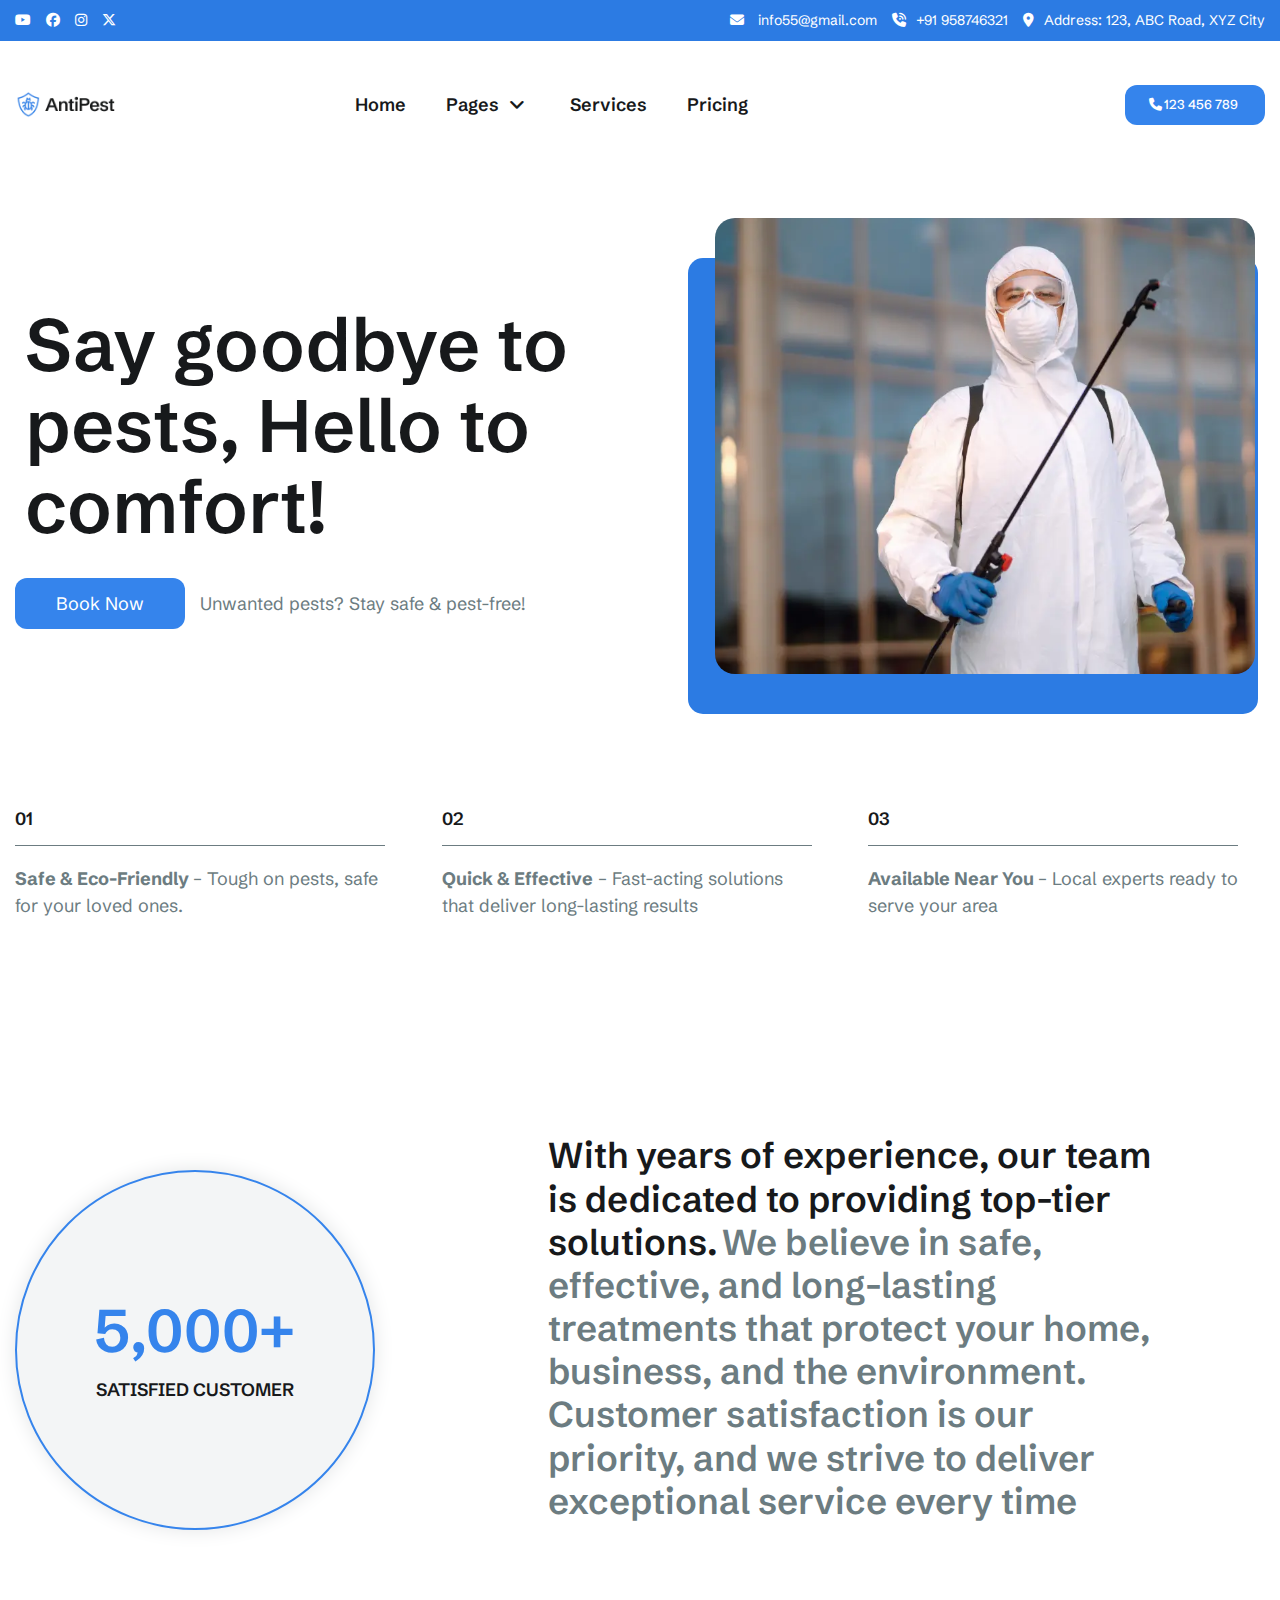
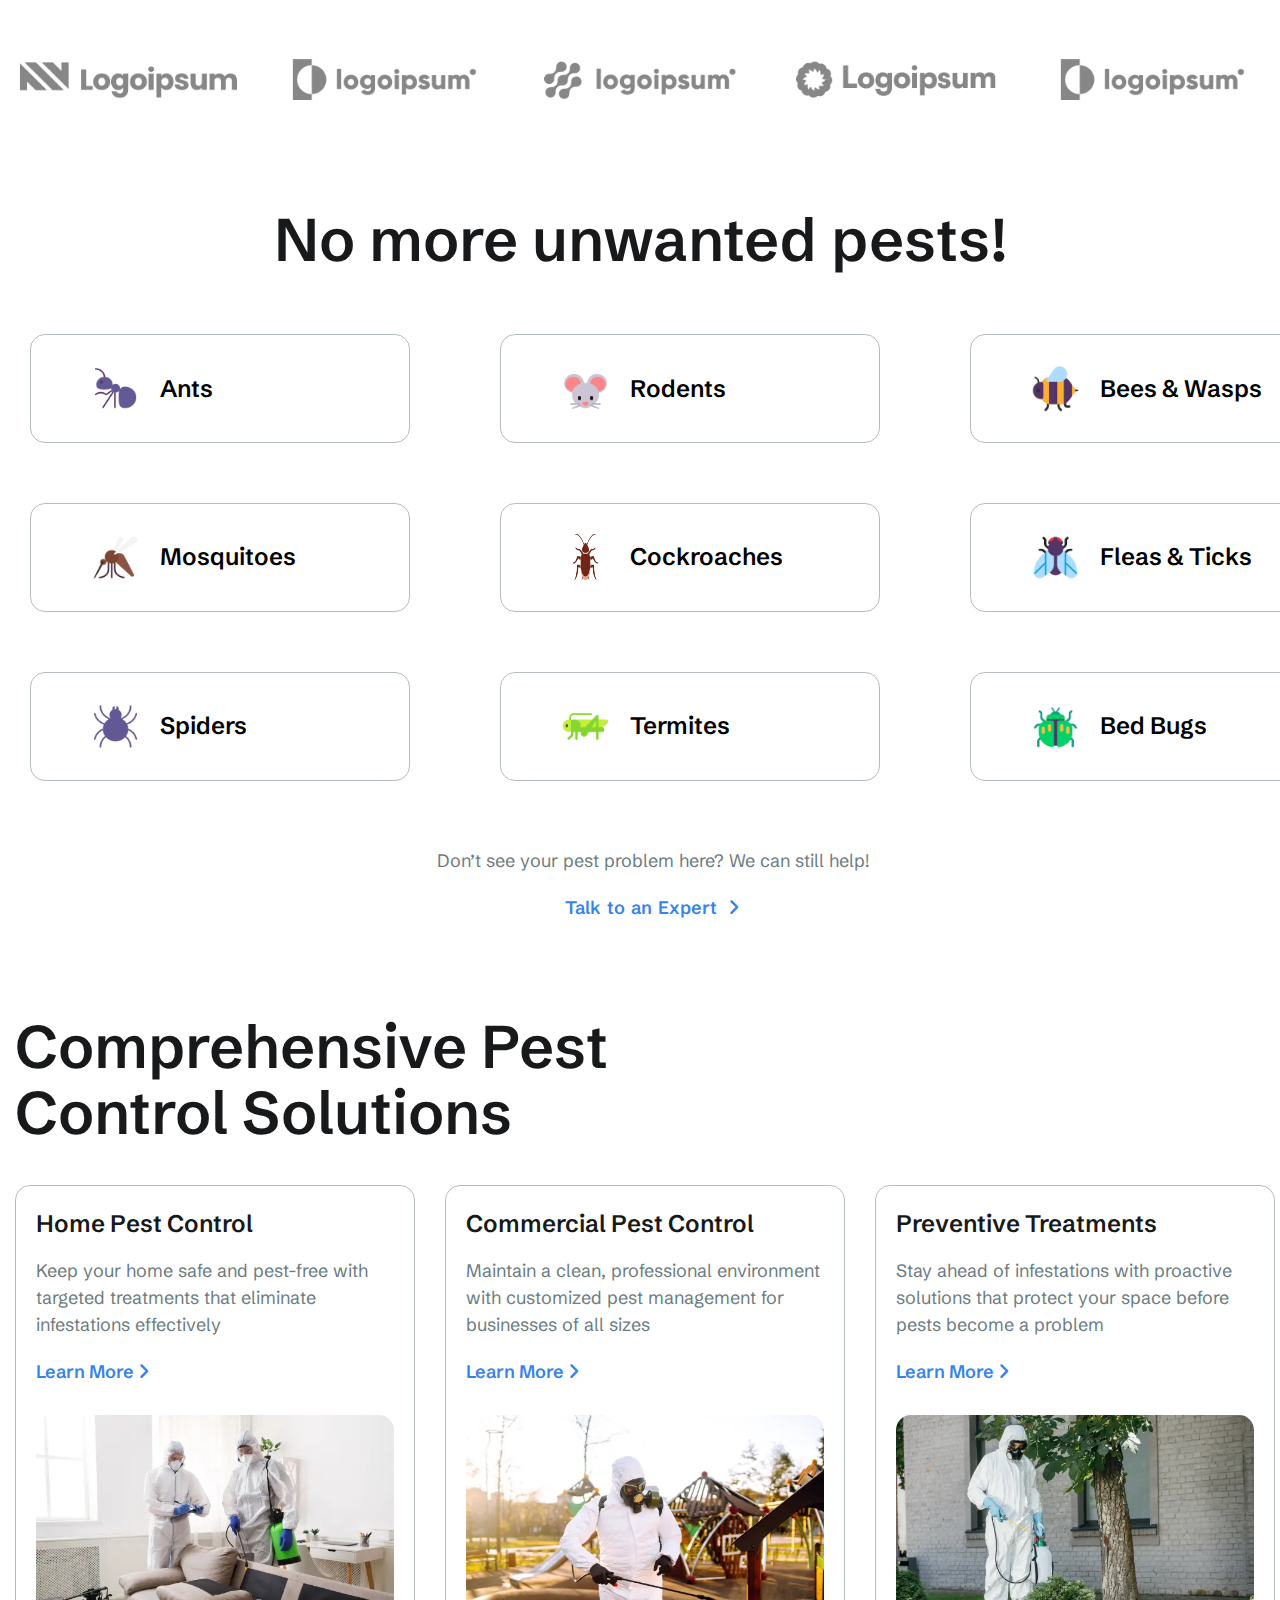
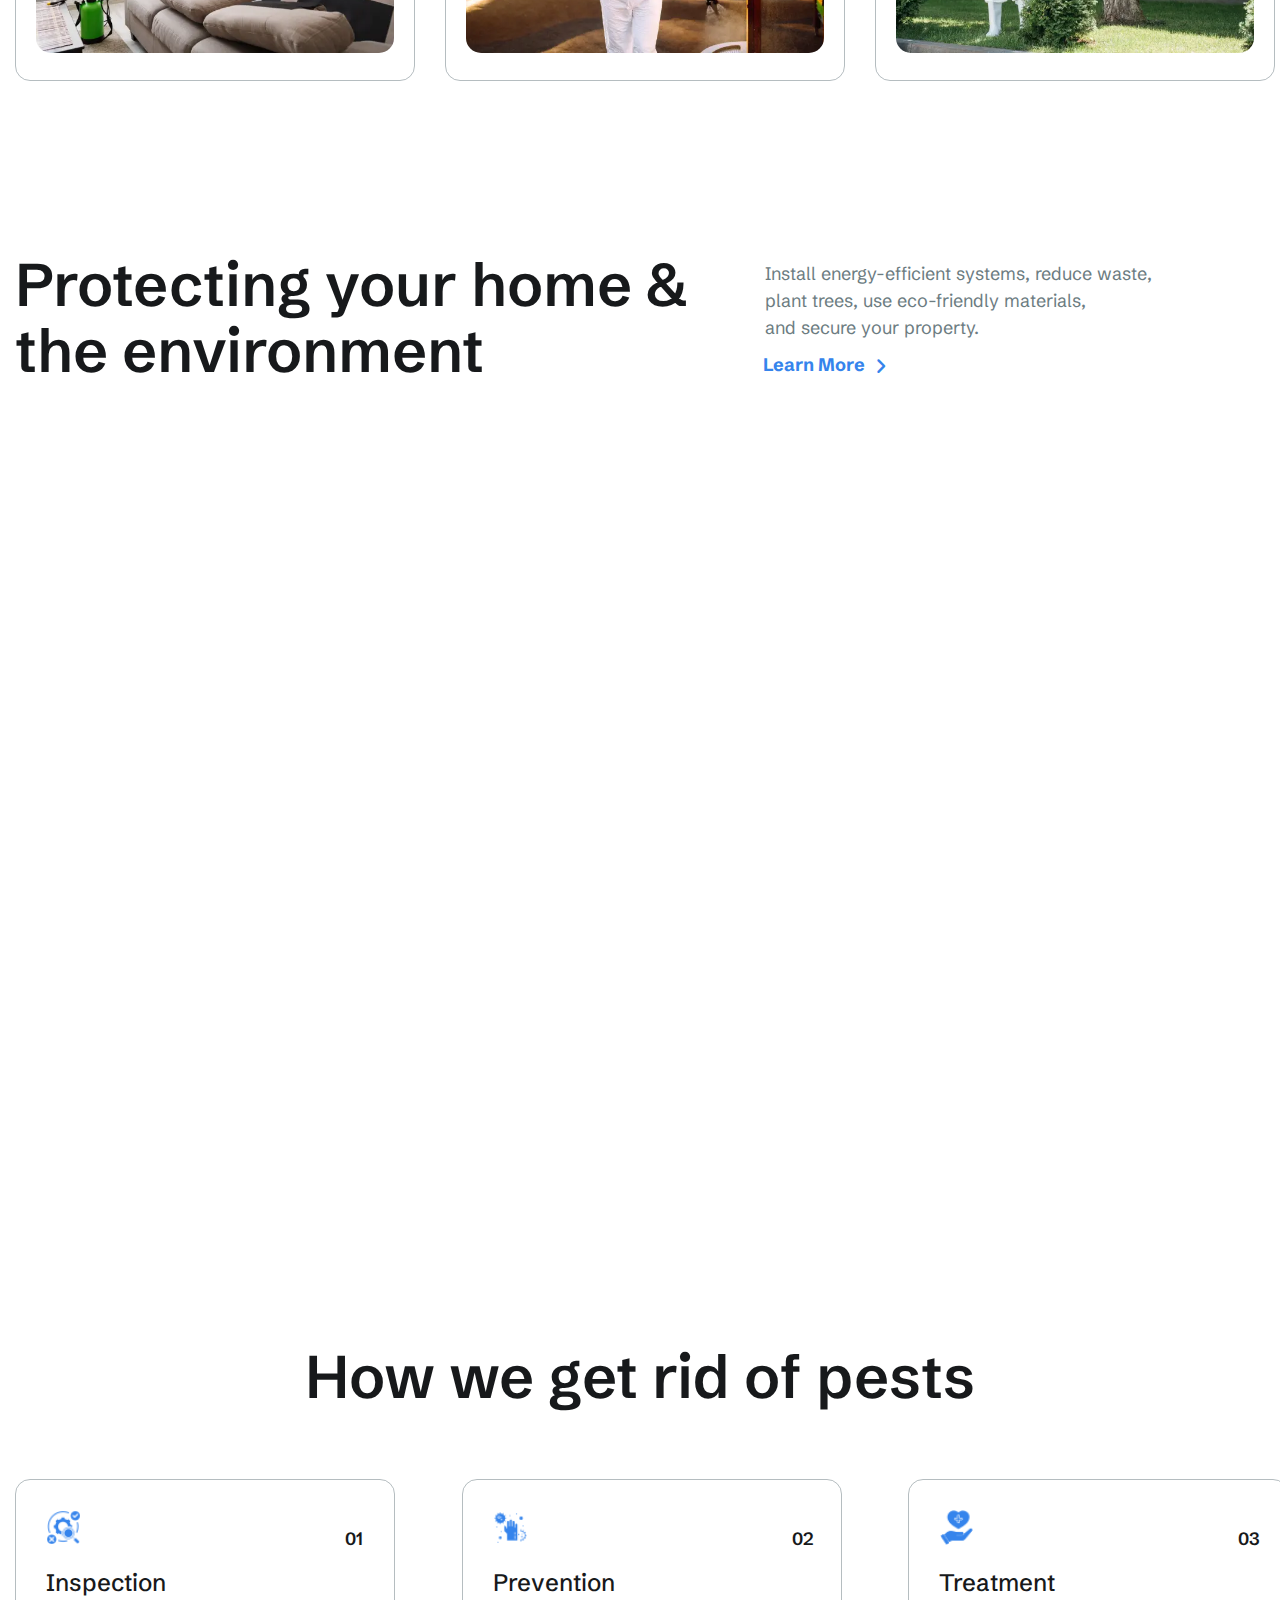
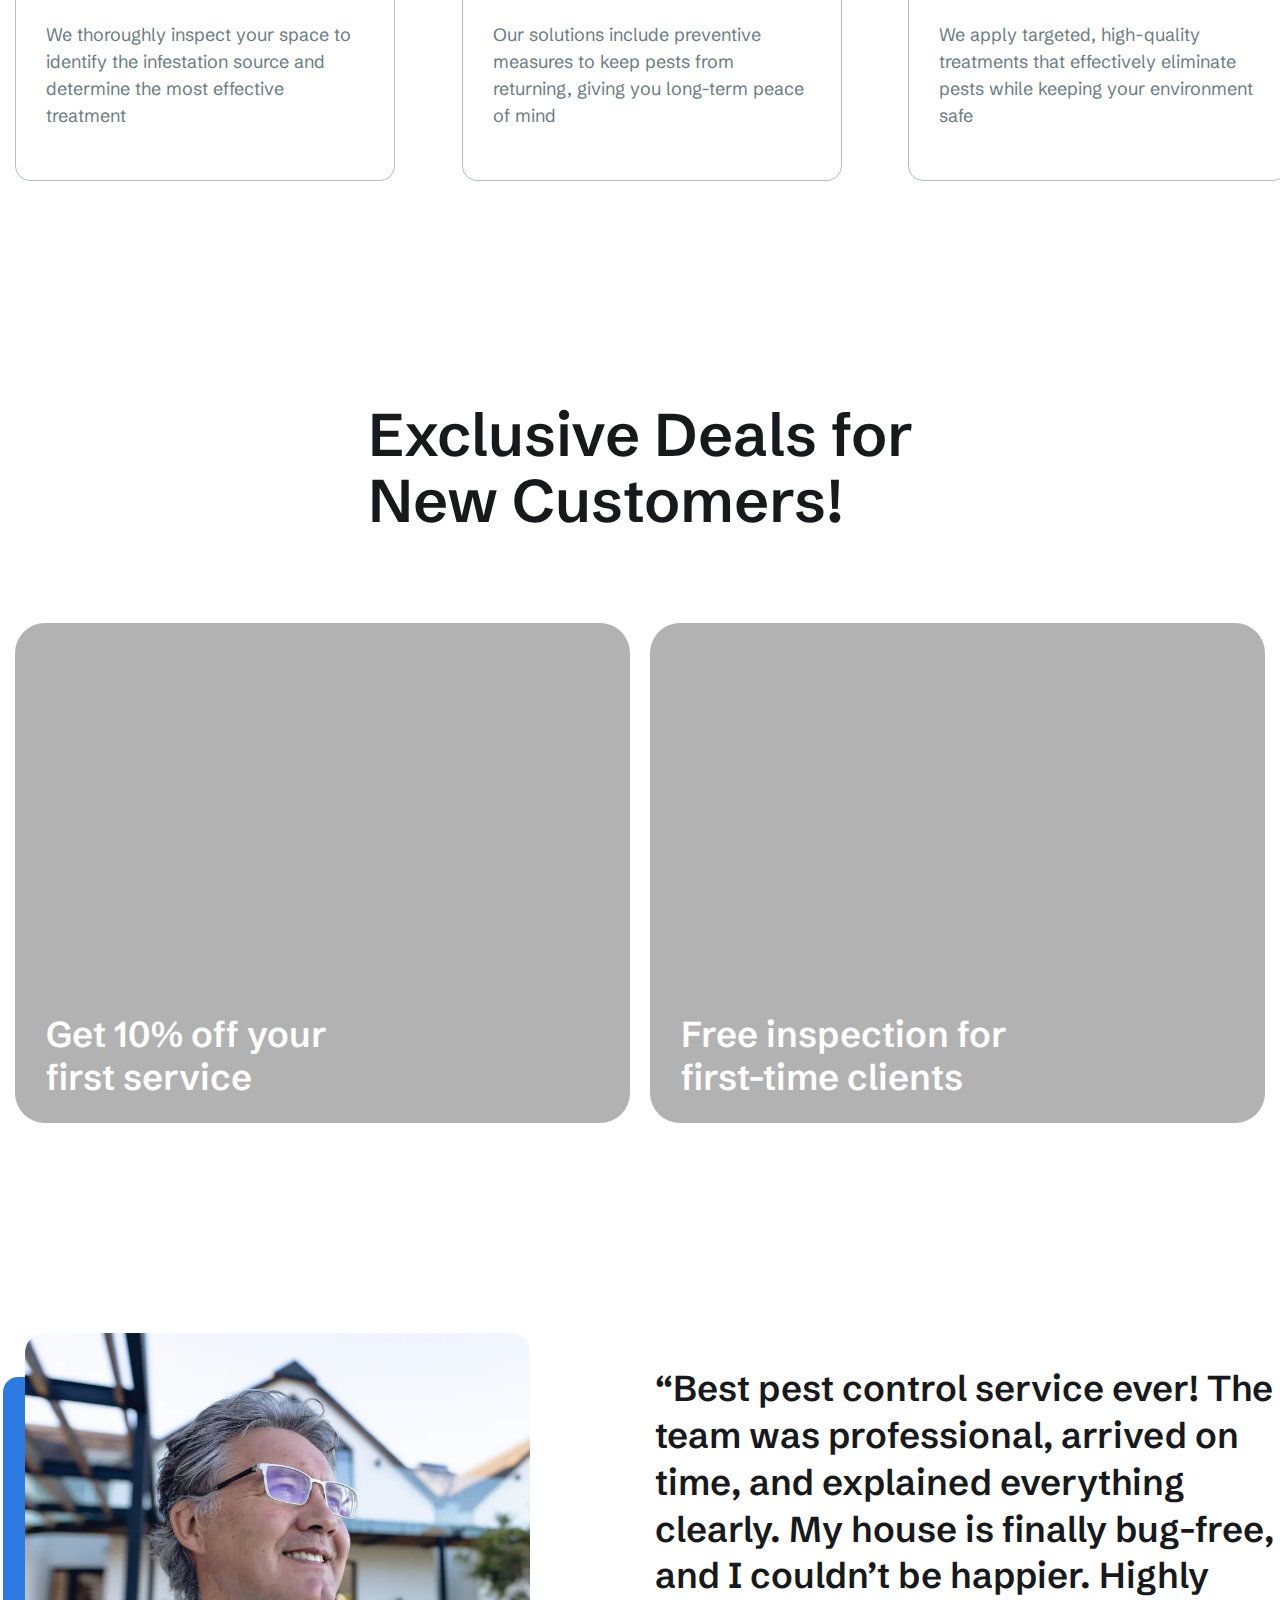
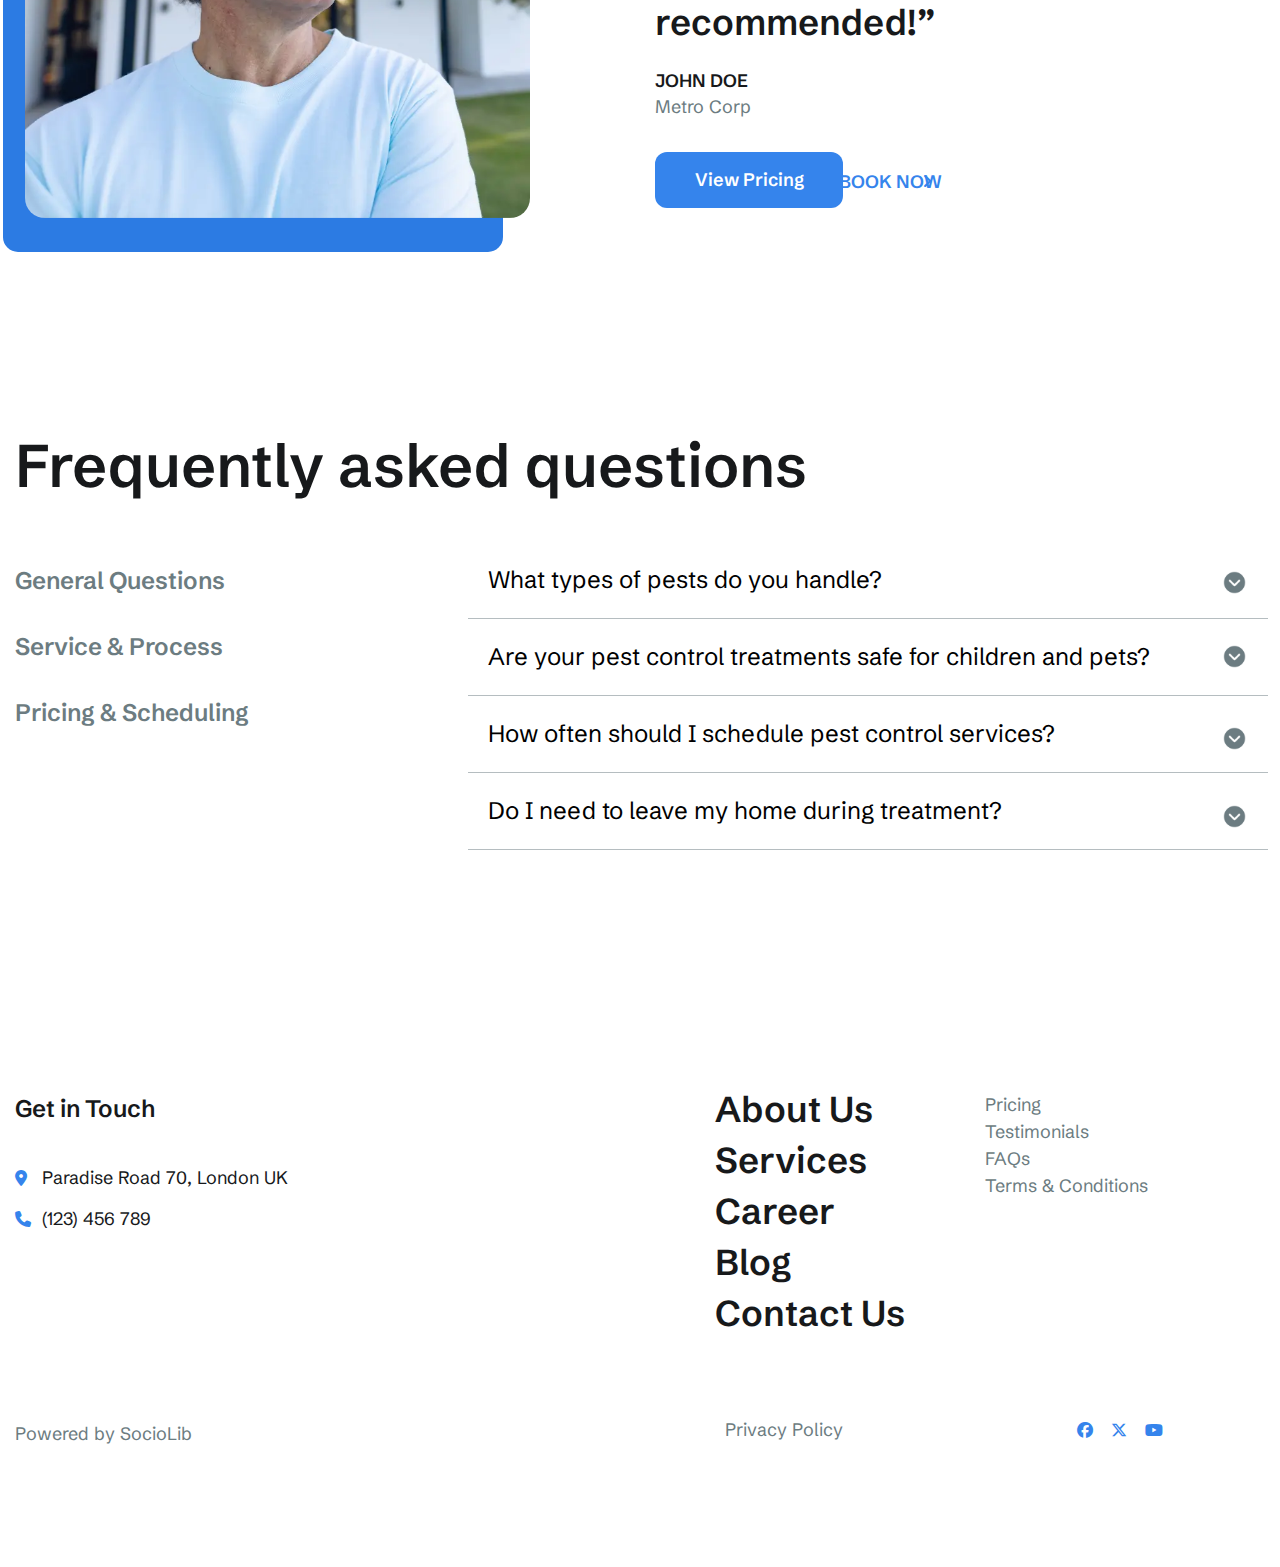
<file: Sakshi-8437-website-Project-main/project/index.html>
<!DOCTYPE html>
<html>
<head>
    <meta name="viewport" content="width=device-width, initial-scale=1.0">
    <title>Antipest- Pest Control Service</title>
    <!--link Font File-->
    <link rel="stylesheet" href="./aseets/css/font.css">
    <!--fevicon icon-->
    <link rel=" icon" href="./aseets/images/logos/antipest-logo.png" type="image/png">
    <!--all min.css-->
    <link rel="stylesheet" href="./aseets/css/all.min.css">
    <!--css file attachment-->
    <link rel="stylesheet" href="aseets/css/style.css">
    <!-- media css file attachment -->
     <link rel="stylesheet" href="./aseets/css/media.css">
</head>

<body>
    <header>
        <!-- Topbar -->
        <div class="topbar">
            <div class="container">
                <div class="row items-center justify-between justify-center">
                    <div class="col-3 col-md-3">
                        <div class="social-icons">
                            <ul>
                                <li>
                                    <a href="#">
                                        <i class="fa-brands fa-youtube"></i>
                                    </a>
                                </li>
                                <li>
                                    <a href="#">
                                        <i class="fa-brands fa-facebook"></i>
                                    </a>
                                </li>
                                <li>
                                    <a href="#">

                                        <i class="fa-brands fa-instagram"></i>
                                    </a>
                                </li>
                                <li>
                                    <a href="#">
                                        <i class="fa-brands fa-x-twitter"></i>
                                    </a>
                                </li>
                            </ul>
                        </div>
                    </div>

                    <div class=" col-8 col-md-9">
                        <div class="contact-info ">
                            <ul class="justify-end">
                                <li>
                                    <a href="#">
                                        <i class="fa-solid fa-envelope"></i> <span>info55@gmail.com</span>
                                    </a>
                                </li>
                                <li>
                                    <a href="#">
                                        <i class="fa-solid fa-phone-volume"></i><span>+91 958746321</span>
                                    </a>
                                </li>
                                <li>
                                    <a href="#">
                                        <i class="fa-solid fa-location-dot"></i><span>Address: 123, ABC Road, XYZ
                                            City</span>
                                    </a>
                                </li>
                            </ul>
                        </div>
                    </div>
                </div>
            </div>
        </div>
        <!-- navbar -->
        <div class="navbar items-center">
            <div class="container">
                <div class="row items-center">
                    <div class=" col-11  col-md-2 col-lg-3">
                        <div class="logo items-center">
                            <img src="./aseets/images/main 1 page/antipest logo.webp" alt="logo">
                        </div>
                       
                    </div>
                  
                  
                    <div class="bars">
                        <i class="fa-solid fa-bars"></i>
                    </div>
                
                    <div class="  col-4 col-md-7 col-lg-6">
                        <nav>
                            <ul>
                                <li>
                                    <a
                                        href="https://preview.themeforest.net/item/antipest-pest-control-service-elementor-template-kit/full_screen_preview/57127446?_ga=2.9073653.1917452824.1742212428-1710320825.1741962373">Home</a>
                                </li>
                                <div class="dropdown">
                                    
                                    <li>
                                        <a href="#">Pages
                                            <i class="fa-solid fa-angle-down"></i>
                                        </a>

                                    </li>
                                    <div class="dropdownmenu">
                                        <ul>
                                            <li>
                                                <a
                                                    href="https://live.sociolib.com/antipest/template-kit/solution/">Solution</a>
                                            </li>
                                            <li>
                                                <a
                                                    href="https://live.sociolib.com/antipest/template-kit/about/">About</a>
                                            </li>
                                            <li>
                                                <a
                                                    href="https://live.sociolib.com/antipest/template-kit/contact/">Contact</a>
                                            </li>
                                            <li>
                                                <a
                                                    href="https://live.sociolib.com/antipest/template-kit/reviews/">Reviews</a>
                                            </li>
                                            <li>
                                                <a
                                                    href="https://live.sociolib.com/antipest/template-kit/single-service/">Single
                                                    Services</a>
                                            </li>
                                            <!-- <div class="bars">
                                                <i class="fa-solid fa-bars"></i>
                                            </div> -->
                                        </ul>
                                    </div>
                                </div>
                                </li>
                                <li>
                                    <a href="https://live.sociolib.com/antipest/template-kit/services/ ">Services</a>
                                </li>
                                <li>
                                    <a href="https://live.sociolib.com/antipest/template-kit/pricing/">Pricing</a>
                                </li> 
                            </ul>
                           
                        </nav>
                    </div>
                    <div class=" col-2 col-md-2 col-lg-3">
                            
                        <div class="contact-detail">
                            <a href="tel: 123 456 789" class="btn btn-primary">
                                <i class="fa-solid fa-phone"></i>
                                <span> 123 456 789</span>
                            </a>
                        </div>
                    </div>
                </div>

            </div>
        </div>
    </div>
    </header>
    <main>
        <!-- hero section -->
        <section class="hero">
            <div class="container">
                <div class="row items-center">
                    <div class="col-6">
                        <div class="hero-content">
                            <h1>Say goodbye to pests, Hello to comfort!</h1>
                            <div class="hero-cta">
                                <a href="#" class="btn btn-secondary">
                                    <span>Book Now</span>
                                </a>
                                <p>Unwanted pests? Stay safe & pest-free!</p>
                            </div>
                        </div>
                    </div>
                    <div class="col-6">
                        <div class="hero-img">
                            <img src="./aseets/images/main 1 page/pic.webp" alt="hero-image">
                            <div class="shape"></div>
                        </div>
                    </div>
                </div>
            </div>
        </section>
        <!-- suggestion -->
        <section class="review">
            <div class="container">
                <div class="row items-center">
                    <div class="col-4">
                        <h6>01</h6>
                        <div class="line">
                            <p><strong>Safe & Eco-Friendly </strong>– Tough on pests, safe for your loved ones.</p>
                        </div>
                    </div>
                    <div class="col-4">
                        <h6>02</h6>
                        <div class="line">
                            <p><strong>Quick & Effective</strong> – Fast-acting solutions that deliver long-lasting
                                results</p>
                        </div>
                    </div>

                    <div class="col-4">
                        <h6>03</h6>
                        <div class="line">
                            <p><strong>Available Near You </strong>– Local experts ready to serve your area</p>
                        </div>
                    </div>
                </div>
            </div>
        </section>
        <!-- Satisfied Customer -->
        <section class="customer">
            <div class="container">
                <div class="row items-center">
                    <div class="col-5">
                        <div class="circle ">
                            <div class="heading">
                                <h2>5,000+</h2>
                                <h6>
                                    Satisfied Customer
                                </h6>
                            </div>
                        </div>
                    </div>
                    <div class="col-6">
                        <div class="text items-center">
                            <h4>
                                <span class="color1">With years of experience, our team is dedicated to
                                    providing top-tier solutions.</span>
                                <span class="color2"> We believe in safe, effective, and long-lasting treatments
                                    that protect your home,
                                    business, and the environment. Customer satisfaction is our priority, and we
                                    strive
                                    to deliver exceptional service every time
                            </h4>
                        </div>
                    </div>
                </div>
            </div>
        </section>
        <!-- slider section -->
        <section class="slider">
            <div class="container">
                <div class="row">
                    <div class="collabration-item">
                        <img src="./aseets/images/logos/logo.webp" alt="logo">
                    </div>
                    <div class="collabration-item">
                        <img src="./aseets/images/logos/logo1.webp" alt="logo1">
                    </div>
                    <div class="collabration-item">
                        <img src="./aseets/images/logos/logo2.webp" alt="logo2">
                    </div>
                    <div class="collabration-item">
                        <img src="./aseets/images/logos/logo3.webp" alt="logo3">
                    </div>
                    <div class="collabration-item">
                        <img src="./aseets/images/logos/logo1.webp" alt="logo4">
                    </div>

                </div>
            </div>

        </section>
        <!-- unwanted pests -->
        <section class="option">
            <div class="container">
                <div class="row">
                    <div class="col-12">
                        <div class="title">
                            <h2>No more unwanted pests!</h2>
                        </div>

                        <div class="rectengle">
                            <div class="col-4">
                                <div class="pests">
                                    <div>
                                        <img src="./aseets/images/pests img/ant.png" alt="ant">
                                        <h3>Ants</h3>
                                    </div>
                                </div>
                                <div class="pests">
                                    <div>
                                        <img src="./aseets/images/pests img/mosquitoes.png" alt="Mosquitoes">
                                        <h3>Mosquitoes</h3>
                                    </div>
                                </div>
                                <div class="pests">
                                    <div>
                                        <img src="./aseets/images/pests img/spider.png" alt="Spiders">
                                        <h3>Spiders</h3>
                                    </div>
                                </div>
                            </div>
                            <div class="col-4">
                                <div class="pests">
                                    <div>
                                        <img src="./aseets/images/pests img/rodents-removebg-preview.png" alt="Rodents">
                                        <h3>Rodents</h3>
                                    </div>
                                </div>
                                <div class="pests">
                                    <div>
                                        <img src="./aseets/images/pests img/cockroaches-removebg-preview.png"
                                            alt="Cockroaches">
                                        <h3>Cockroaches</h3>
                                    </div>
                                </div>
                                <div class="pests">
                                    <div>
                                        <img src="./aseets/images/pests img/termites.png" alt="Termites">
                                        <h3>Termites</h3>
                                    </div>
                                </div>
                            </div>
                            <div class="col-4">
                                <div class="pests">
                                    <div>
                                        <img src="./aseets/images/pests img/tumblr_29804d820e11637be05b599dc72891cb_e0357e49_1280__1_-removebg-preview.png"
                                            alt="Bees & Wasps">
                                        <h3>Bees & Wasps</h3>
                                    </div>
                                </div>
                                <div class="pests">
                                    <div>
                                        <img src="./aseets/images/pests img/fleas_ticks-removebg-preview.png"
                                            alt="Fleas & Ticks">
                                        <h3>Fleas & Ticks</h3>
                                    </div>
                                </div>
                                <div class="pests">
                                    <div>
                                        <img src="./aseets/images/pests img/bed_bugs-removebg-preview.png"
                                            alt="Bed Bugs">
                                        <h3>Bed Bugs</h3>
                                    </div>
                                </div>
                            </div>

                            <p>Don’t see your pest problem here? We can still help!</p>
                            <a href="#">
                                <span>Talk to an Expert
                                    <i class="fa-solid fa-angle-right"></i>
                                </span>
                            </a>

                        </div>
                    </div>
                </div>
        </section>
        <!-- solutions -->
        <section class="solutions">
            <div class="container">
                <div class="row ">
                    <div class="col-12">
                        <div class="pest-heading">
                            <h2>Comprehensive Pest <br>Control Solutions</h2>
                        </div>
                        <div class="rectengle1">
                            <div class="pest-solution">
                                <h2>Home Pest Control</h2>
                                <p>Keep your home safe and pest-free with targeted treatments that eliminate
                                    infestations effectively</p>
                                <a href="#">
                                    <span>Learn More</span>
                                    <i class="fa-solid fa-angle-right"></i>
                                </a>
                                <img src="./aseets/images/solution img/1st.webp" alt="solution-img 1">
                            </div>
                            <div class="pest-solution">
                                <h2>Commercial Pest Control</h2>
                                <p>Maintain a clean, professional environment with customized pest management for
                                    businesses of all sizes</p>
                                <a href="#">
                                    <span>Learn More</span>
                                    <i class="fa-solid fa-angle-right"></i>
                                </a>
                                <img src="./aseets/images/solution img/2nd.webp" alt="solution-img 2">
                            </div>
                            <div class="pest-solution">
                                <h2>Preventive Treatments</h2>
                                <p>Stay ahead of infestations with proactive solutions that protect your space before
                                    pests become a problem</p>
                                <a href="#">
                                    <span>Learn More</span>
                                    <i class="fa-solid fa-angle-right"></i>
                                </a>
                                <img src="./aseets/images/solution img/3rd.webp" alt="solution-img 3">
                            </div>
                        </div>
                    </div>
                </div>
            </div>
        </section>
        <!-- Protecting your home video -->
        <section class="protect">
            <div class="container">
                <div class="row">
                    <div class="col-12">
                        <div class="pest-heading">
                            <h2>Protecting your home & <br>the environment</h2>
                            <p>Install energy-efficient systems, reduce waste,<br> plant trees, use eco-friendly
                                materials,<br> and secure your property.</p>
                            <a href="#">Learn More
                                <i class="fa-solid fa-angle-right"></i>
                            </a>
                        </div>
                        <div class="video">
                            <iframe class="elementor-video" frameborder="0" allowfullscreen=""
                                allow="accelerometer; autoplay; clipboard-write; encrypted-media; gyroscope; picture-in-picture; web-share"
                                referrerpolicy="strict-origin-when-cross-origin" title="Video Placeholder" width="640"
                                height="360"
                                src="https://www.youtube.com/embed/XHOmBV4js_E?controls=1&amp;rel=0&amp;playsinline=0&amp;cc_load_policy=0&amp;autoplay=0&amp;widget_referrer=https%3A%2F%2Fpreview.themeforest.net%2F&amp;enablejsapi=1&amp;origin=https%3A%2F%2Flive.sociolib.com&amp;widgetid=1&amp;forigin=https%3A%2F%2Flive.sociolib.com%2Fantipest%2Ftemplate-kit%2Fhome%2F&amp;aoriginsup=1&amp;aorigins=https%3A%2F%2Fpreview.themeforest.net&amp;gporigin=https%3A%2F%2Fpreview.themeforest.net%2F&amp;vf=6"
                                id="widget2" data-gtm-yt-inspected-8="true"></iframe>

                        </div>
                    </div>
                </div>
            </div>
        </section>
        <!--how we get rid of pests"-->
        <section class="rid-pests">
            <div class="container">
                <div class="row">
                    <div class="col-12">
                        <div class="pest-heading">
                            <h2> How we get rid of pests </h2>
                        </div>
                        <div class="rectengle2">
                            <div class="pest-rid">

                                <img src="./aseets/images/pest rid icon/inspection.png" alt="Inspection">

                                <h5>01</h5>
                                <span>Inspection</span>
                                <p>We thoroughly inspect your space to identify the infestation source and determine the
                                    most effective treatment</p>
                            </div>
                            <div class="pest-rid">

                                <img src="./aseets/images/pest rid icon/prevention.png" alt="prevention">

                                <h5>02</h5>
                                <span>Prevention</span>
                                <p>Our solutions include preventive measures to keep pests from returning, giving you
                                    long-term peace of mind</p>
                            </div>
                            <div class="pest-rid">

                                <img src="./aseets/images/pest rid icon/treatment.png" alt="treatment">

                                <h5>03</h5>
                                <span>Treatment</span>
                                <p>We apply targeted, high-quality treatments that effectively eliminate pests while
                                    keeping your environment safe</p>
                            </div>
                        </div>
                    </div>
        </section>
        <!-- New Customers -->
        <section class="New-Customers">
            <div class="container">
                <div class="row">
                    <div class="col-12">
                        <div class="pest-heading">

                            <h2>Exclusive Deals for </br> New Customers!</h2>
                        </div>
                        <div class="rectengle3">
                            <div class="exclusive-deal">
                                <h4>Get 10% off your <br>first service</h4>
                            </div>
                            <div class="exclusive-deal1">
                                <h4>Free inspection for<br> first-time clients</h4>
                            </div>

                        </div>
                    </div>
                </div>
            </div>
        </section>
        <!-- review section -->
        <section class="review-section">
            <div class="container">
                <div class="row items-center justify-center">
                    <div class="col-6">
                        <div class="review-img">
                            <img src="./aseets/images/review img/review.webp" alt="rivew-image">
                            <div class="shape1"></div>
                        </div>
                    </div>
                    <div class="col-6">
                        <div class="text1 items-center">
                            <span>“Best pest control service ever! The<br> team was professional, arrived on <br>time,
                                and explained everything <br>clearly. My house is finally bug-free,<br> and I couldn’t
                                be happier. Highly <br>recommended!”</span>
                            <h4> John Doe</h4>
                            <h3>Metro Corp</h3>
                            <a href="#" class="btn btn-ternary">
                                <span>View Pricing </span>
                            </a>
                            <a href="#" class="book">
                                <h4>Book Now</h4>
                                <i class="fa-solid fa-angle-right"></i>
                            </a>


                        </div>
                    </div>
                </div>
            </div>
        </section>
        <!-- question Section-->
        <section class="question">
            <div class="container">
                <div class="row">
                    <div class="col-6">
                        <div class="pest-heading">
                            <h2>Frequently asked questions</h2>
                        </div>
                        <div class="que-sec">
                            <a href="#">
                                <p>General Questions</p>
                            </a>
                            <a href="#">
                                <p>Service & Process </p>
                            </a>
                            <a href="#">
                                <p>Pricing & Scheduling </p>
                            </a>
                        </div>
                    </div>
                </div>
                <div class="row">
                    <div class="col-12">
                        <div class="rectengle5">
                            <div class="ans-sec">
                                <h5>What types of pests do you handle?
                                    <img src="./aseets/images/logos/down.png" alt="down">
                                </h5>
                            </div>
                            <div class="ans-sec">
                                <span>Are your pest control treatments safe for children and pets?
                                    <img src="./aseets/images/logos/down.png" alt="down">
                                </span>
                            </div>
                            <div class="ans-sec">
                                <h4>How often should I schedule pest control services?
                                    <img src="./aseets/images/logos/down.png" alt="down">
                                </h4>
                            </div>
                            <div class="ans-sec">
                                <h3>Do I need to leave my home during treatment?
                                    <img src="./aseets/images/logos/down.png" alt="down">
                                </h3>
                            </div>
                        </div>
                    </div>
                </div>
            </div>
        </section>
    </main>
    <!-- Footer -->
    <footer>
        <div class="container">
            <div class="row">
                <div class="col-6">
                    <div class="footer-left">
                        <h4>Get in Touch</h4>
                        <a href="#">
                            <i class="fa-solid fa-location-dot"></i>
                            <span>Paradise Road 70, London UK</span>
                        </a>
                        <a href="#">
                            <i class="fa-solid fa-phone"></i>
                            <span>(123) 456 789</span>
                        </a>
                        <a href="#">
                            <p>
                                Powered by SocioLib
                            </p>
                        </a>
                    </div>
                </div>
                <div class="col-6">
                    <div class="rectangle">
                        <div class="footer-right">
                            <a href="#"><span>About Us</span></a>
                            <a href="#"><span>Services</span></a>
                            <a href="#"><span>Career</span></a>
                            <a href="#"><span>Blog</span></a>
                            <a href="#"><span>Contact Us</span></a>
                        </div>
                        <div class="footer-option">
                            <a href="#">
                                <p>Pricing</p>
                            </a>
                            <a href="#">
                                <p>Testimonials</p>
                            </a>
                            <a href="#">
                                <p>FAQs</p>
                            </a>
                            <a href="#">
                                <p>Terms & Conditions</p>
                            </a>

                        </div>
                    </div>
                    <div class="policy justify-between">
                        <a href="#">Privacy Policy</a>
                        <i class="fa-brands fa-facebook"></i>
                        <i class="fa-brands fa-x-twitter"></i>
                        <i class="fa-brands fa-youtube"></i>

                    </div>
                </div>

            </div>
        </div>
    </footer>
</body>

</html>
</file>
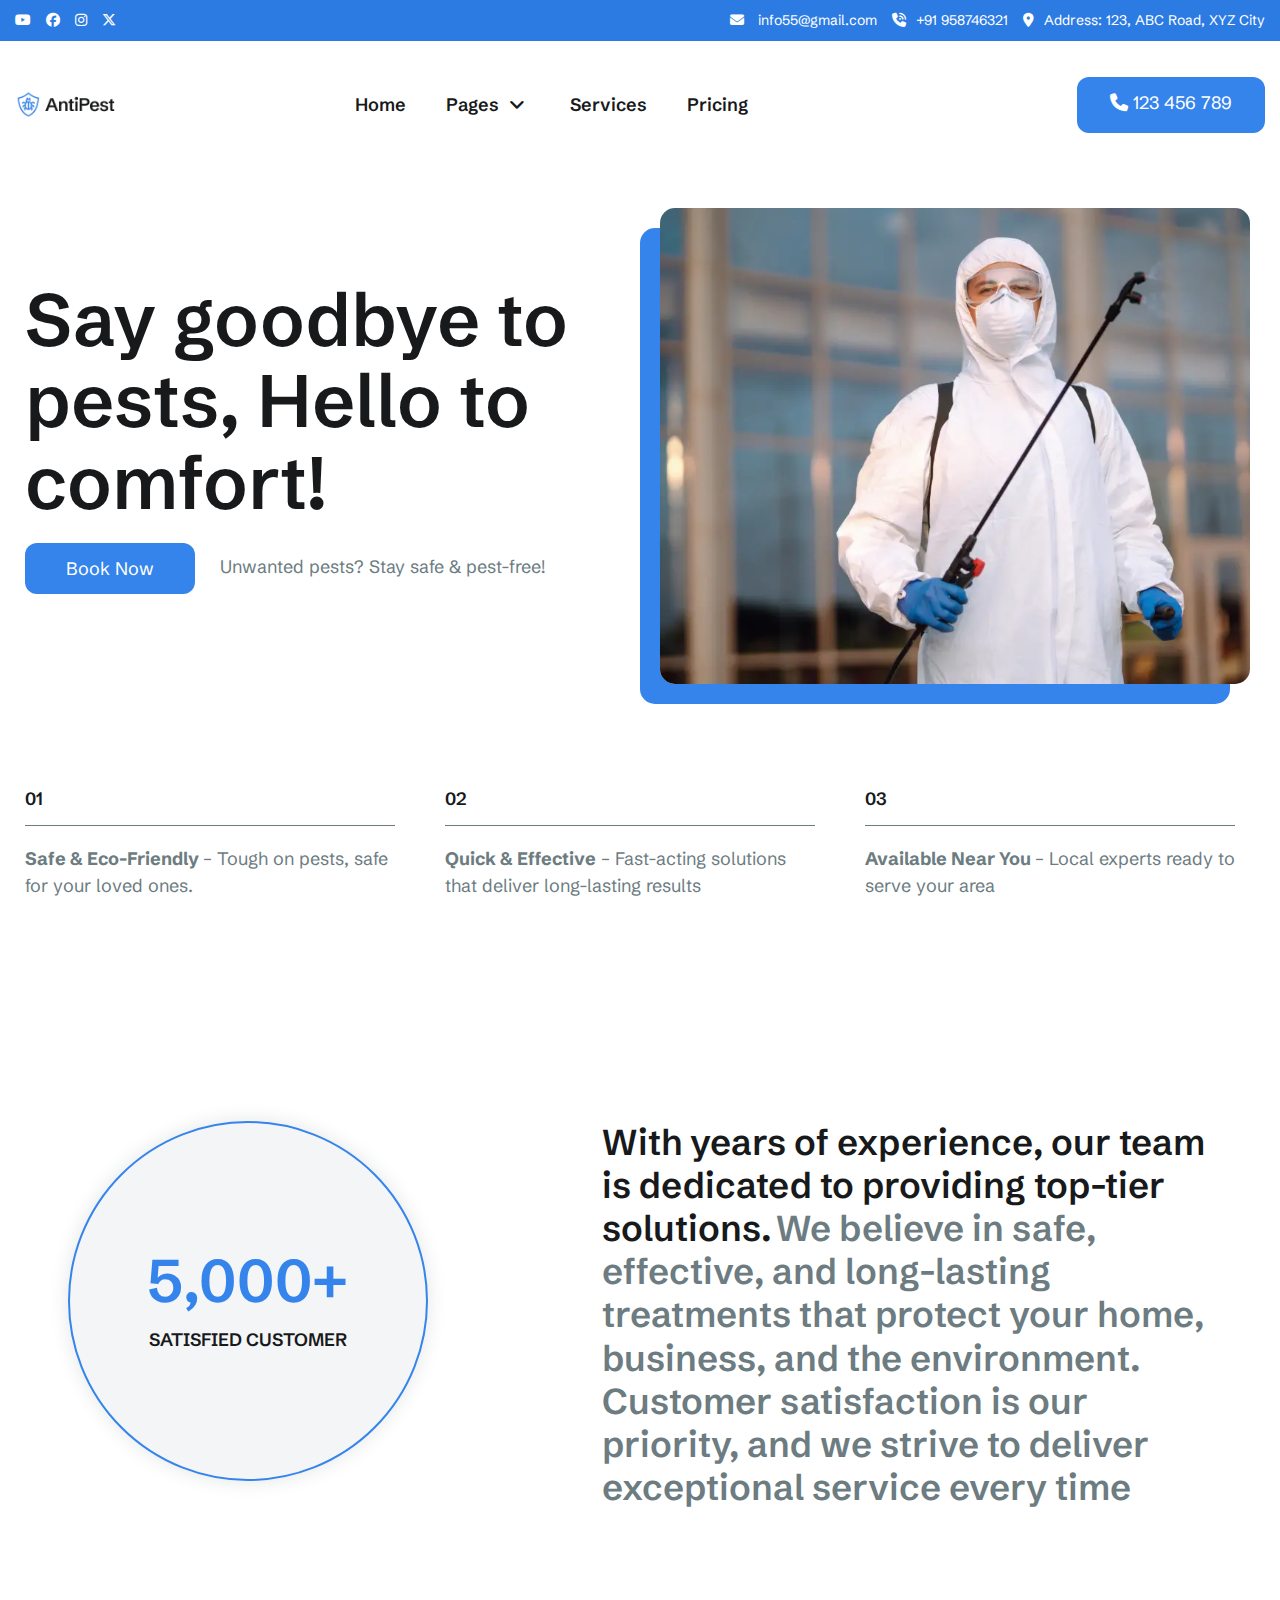
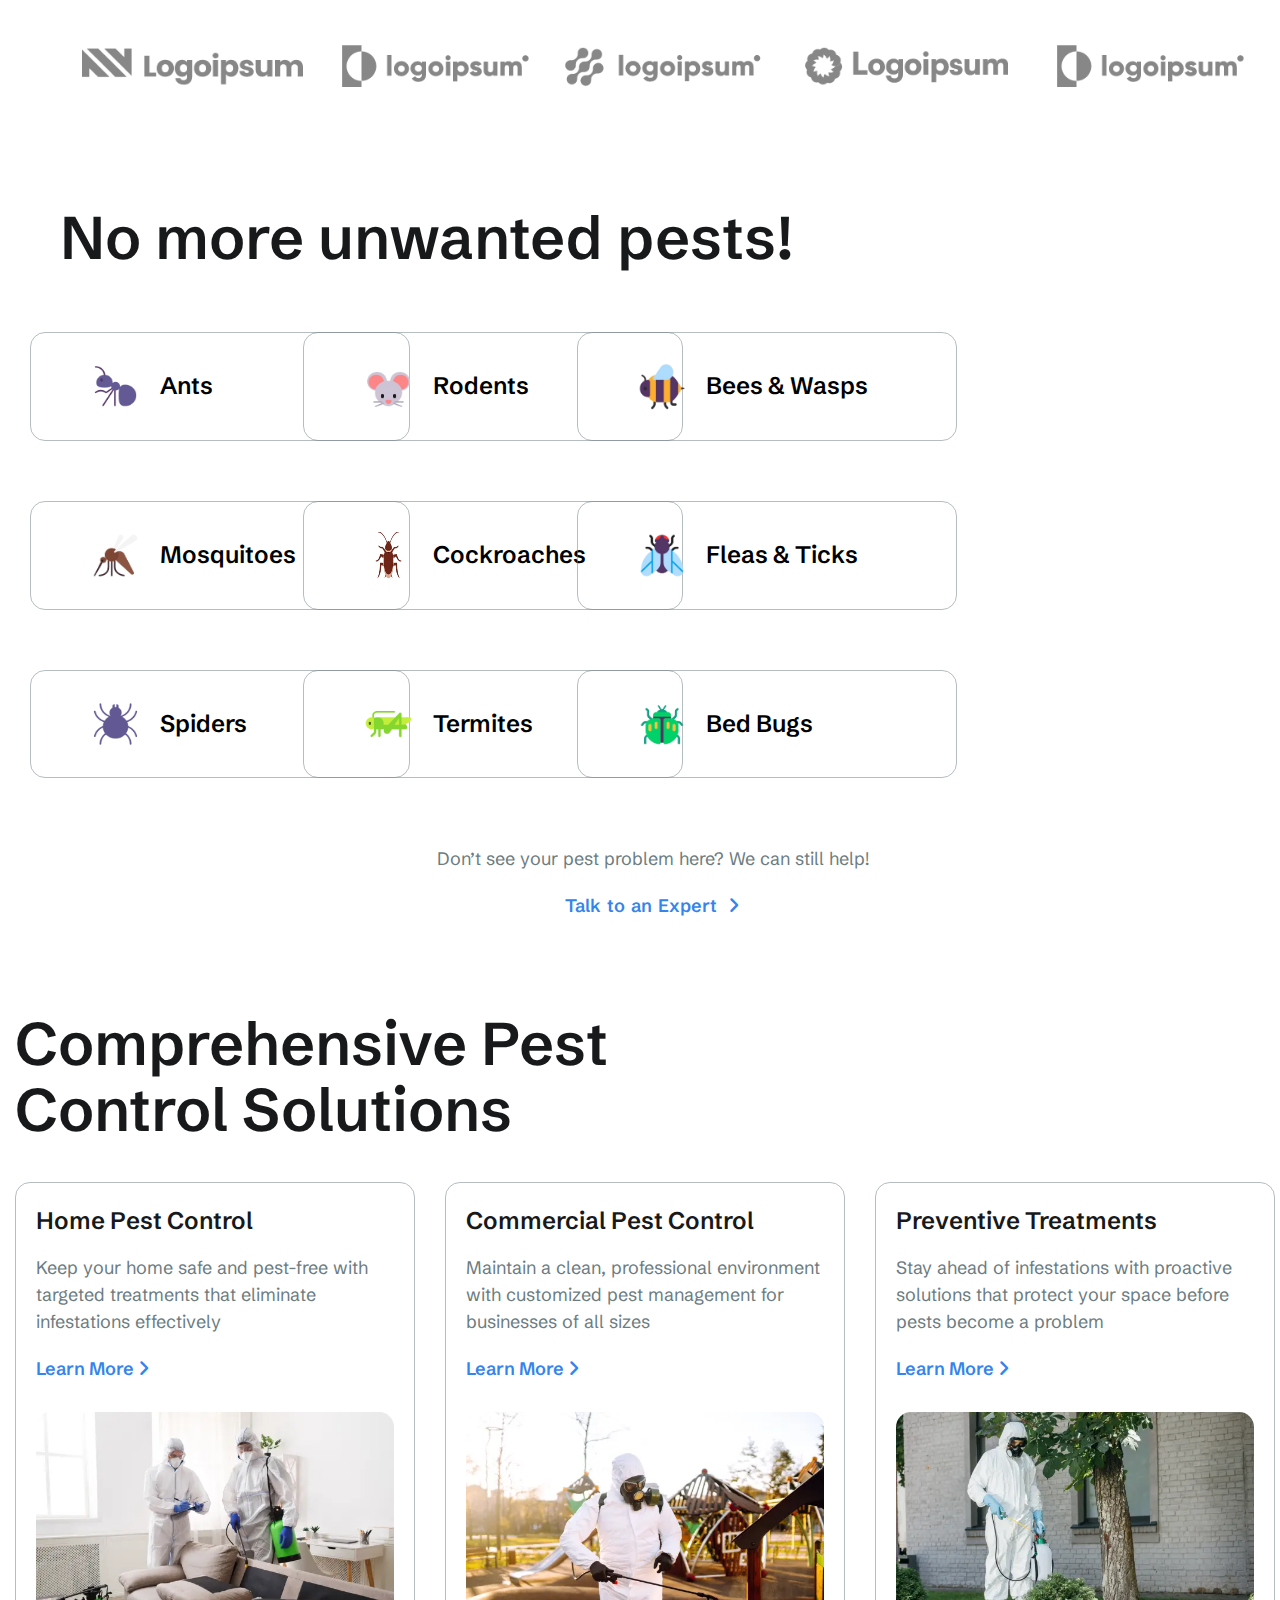
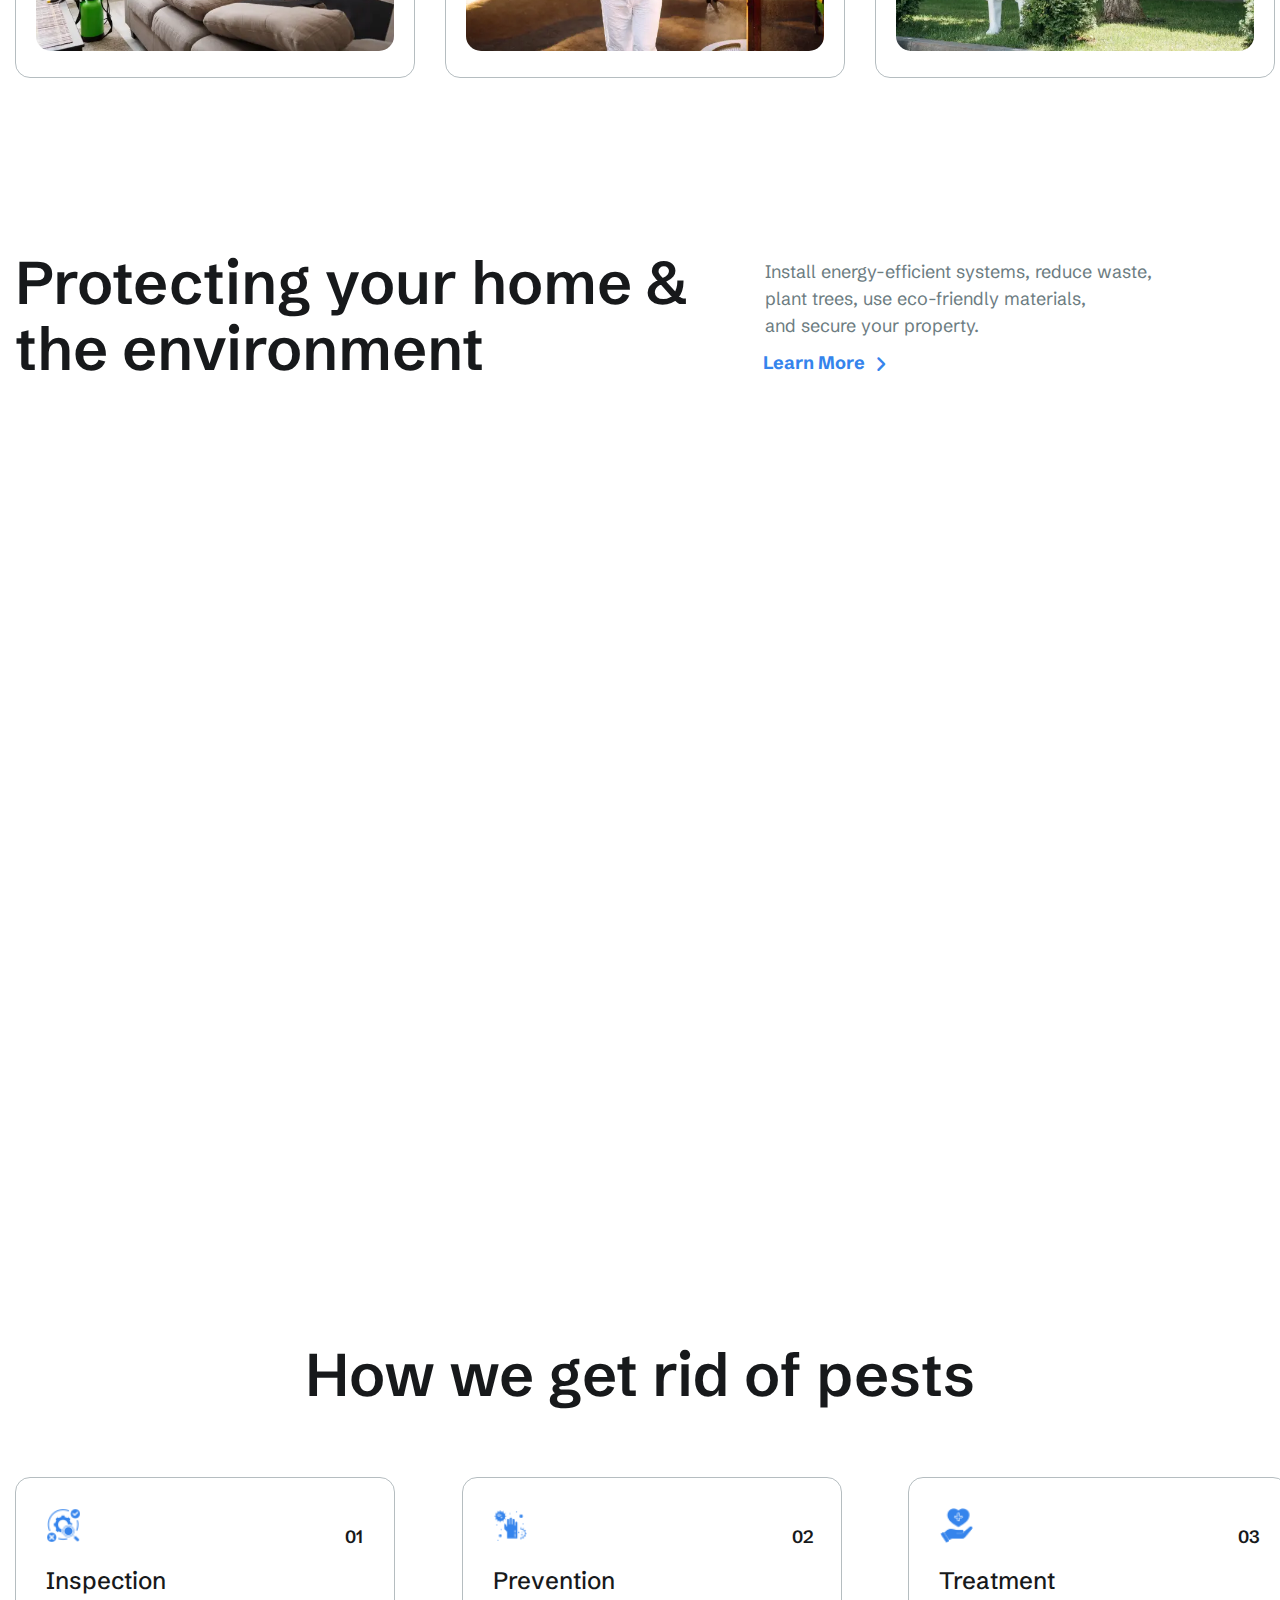
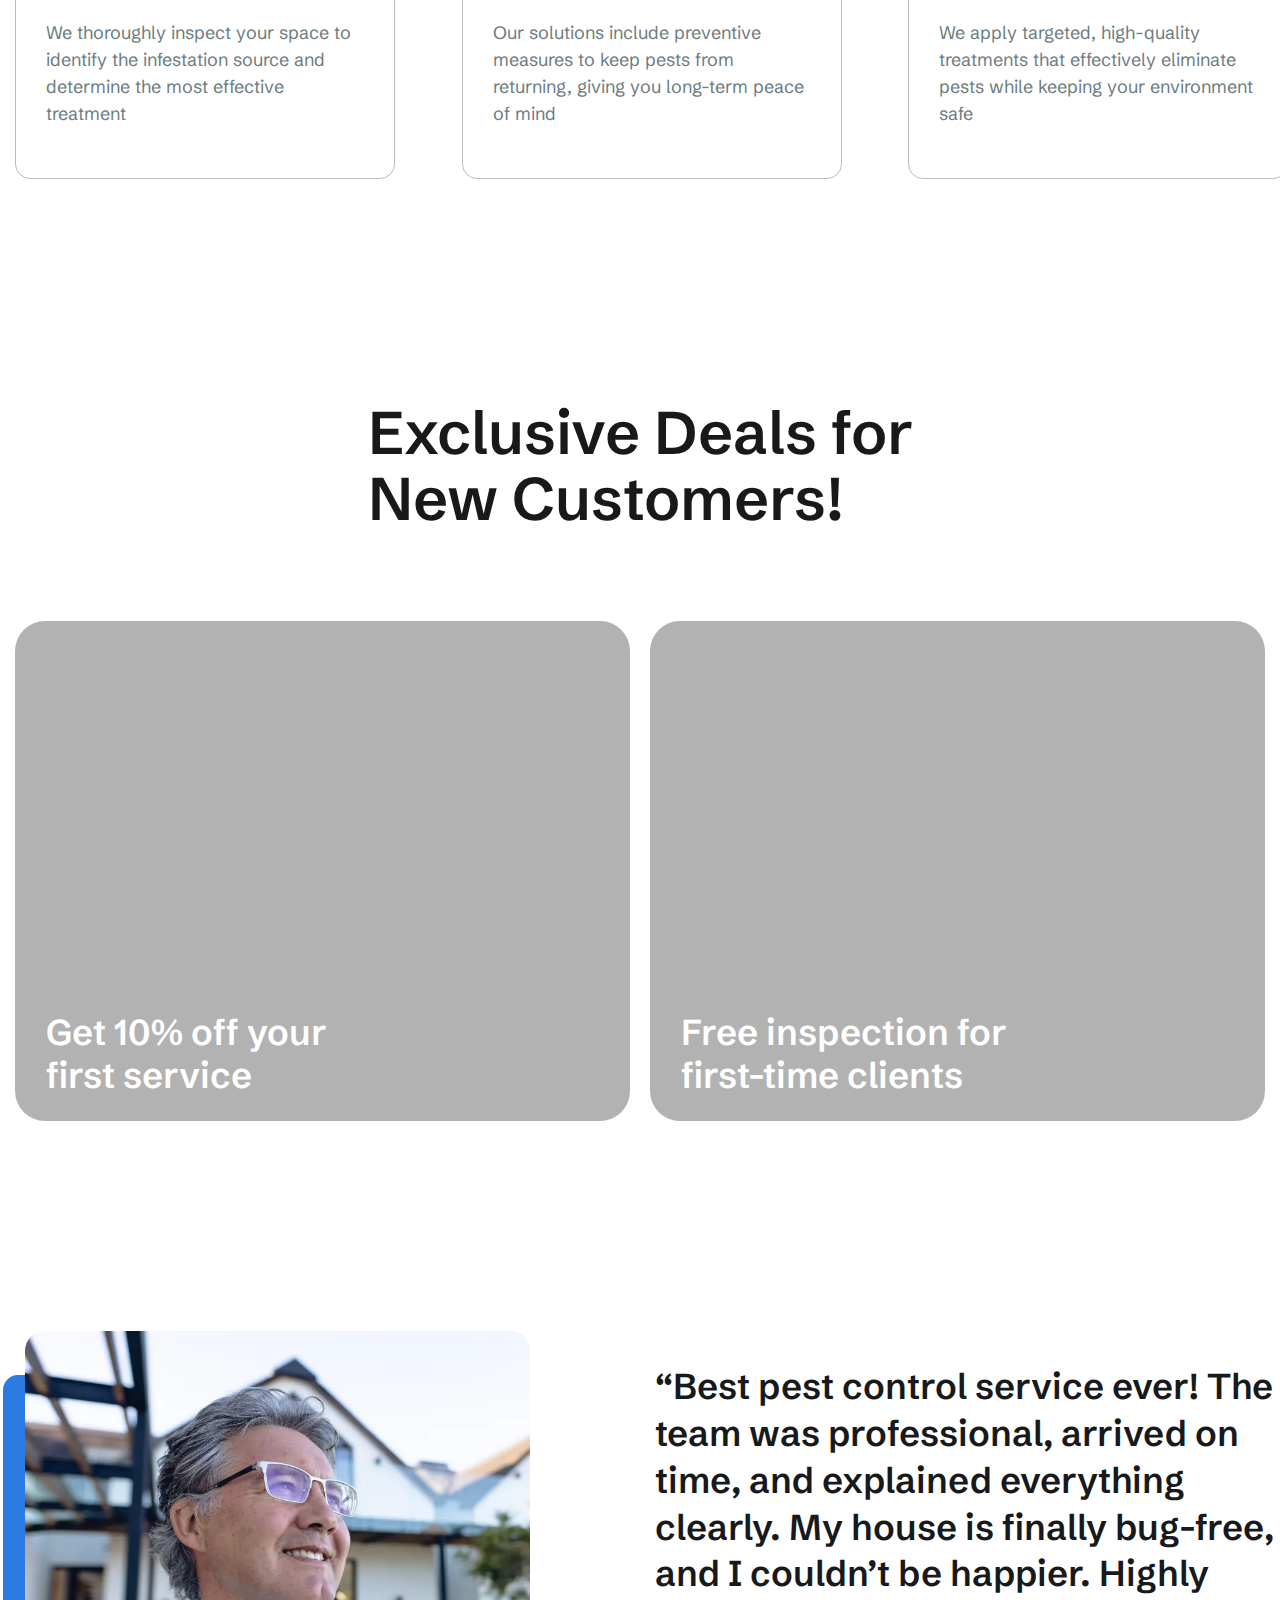
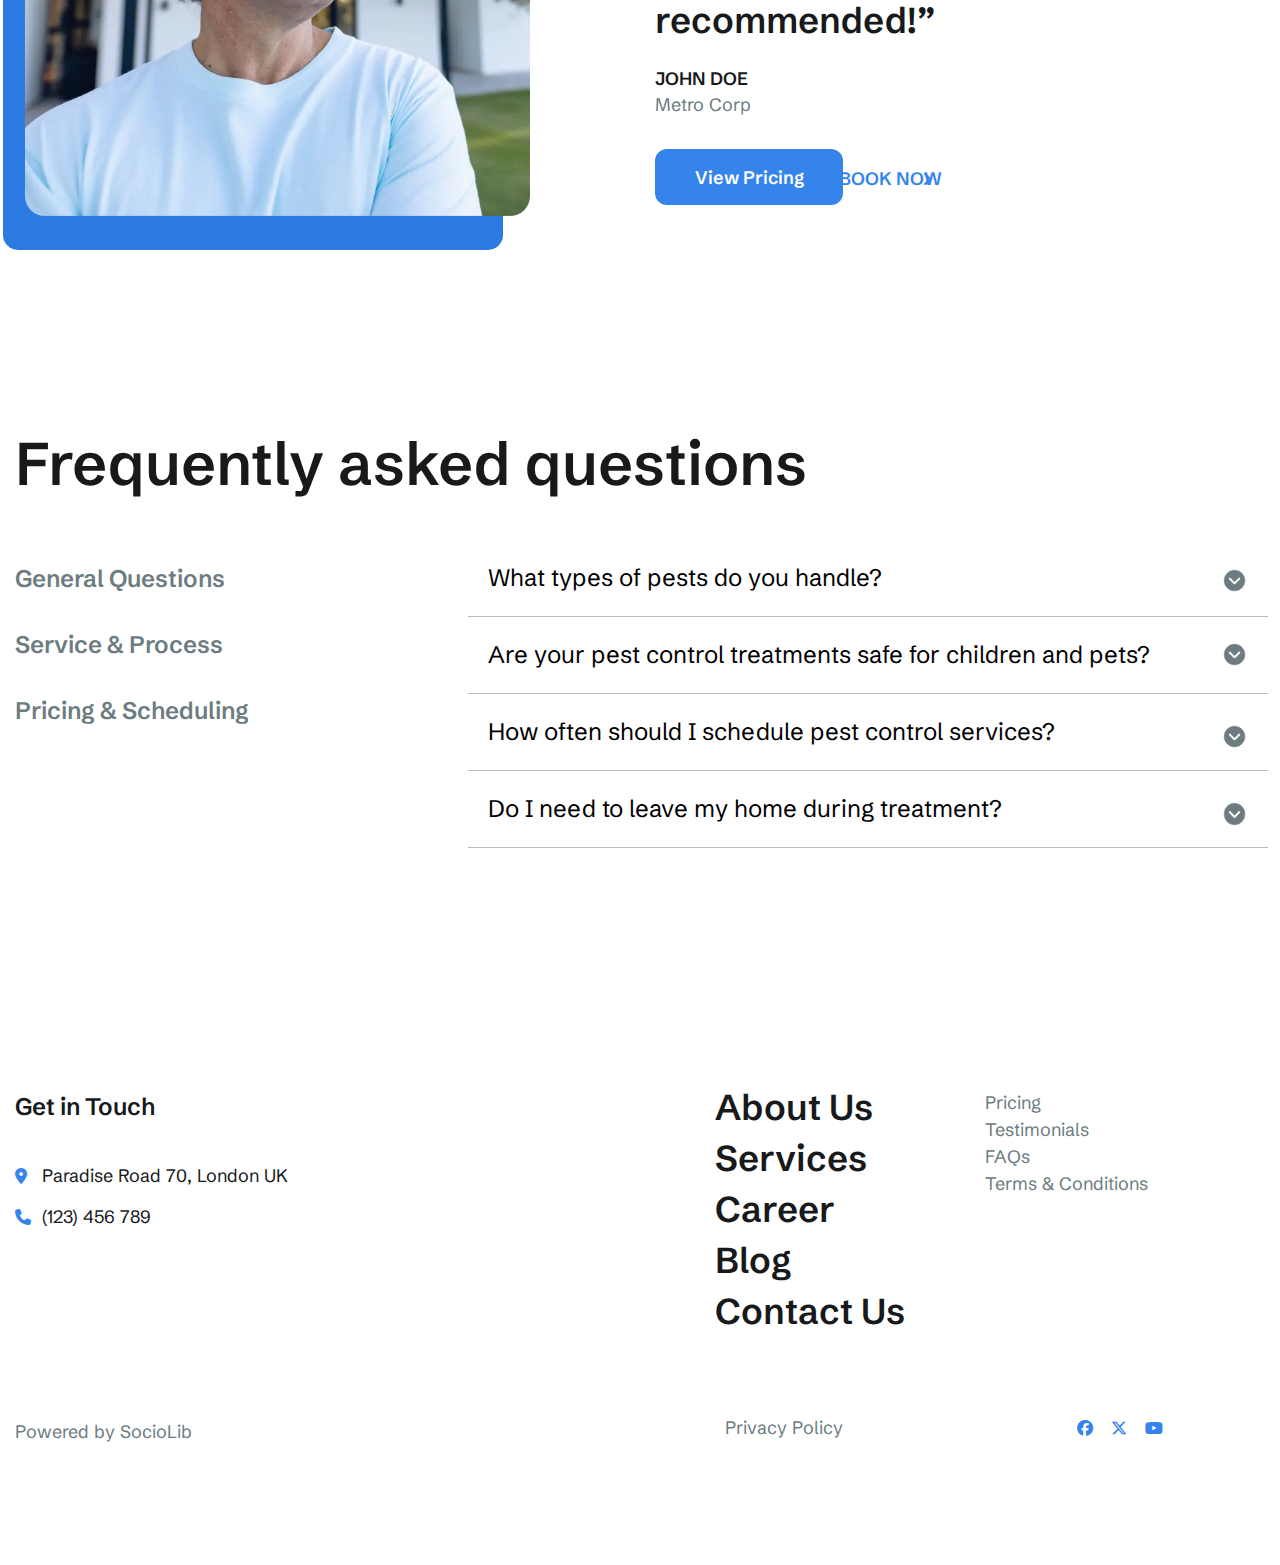
<file: media-query-minwidth-main/media-query-minwidth-main/Sakshi-8437-website-Project-main/project/index.html>
<!DOCTYPE html>
<html>
<head>
    <meta name="viewport" content="width=device-width, initial-scale=1.0">
    <title>Antipest- Pest Control Service</title>
    <!--link Font File-->
    <link rel="stylesheet" href="./aseets/css/font.css">
    <!--fevicon icon-->
    <link rel=" icon" href="./aseets/images/logos/antipest-logo.png" type="image/png">
    <!--all min.css-->
    <link rel="stylesheet" href="./aseets/css/all.min.css">
    <!--css file attachment-->
    <link rel="stylesheet" href="aseets/css/style.css">
    <!-- media css file attachment -->
     <link rel="stylesheet" href="./aseets/css/media.css">
</head>

<body>
    <header>
        <!-- Topbar -->
        <div class="topbar">
            <div class="container">
                <div class="row items-center justify-between justify-center">
                    <div class="col-3 col-md-3">
                        <div class="social-icons">
                            <ul>
                                <li>
                                    <a href="#">
                                        <i class="fa-brands fa-youtube"></i>
                                    </a>
                                </li>
                                <li>
                                    <a href="#">
                                        <i class="fa-brands fa-facebook"></i>
                                    </a>
                                </li>
                                <li>
                                    <a href="#">

                                        <i class="fa-brands fa-instagram"></i>
                                    </a>
                                </li>
                                <li>
                                    <a href="#">
                                        <i class="fa-brands fa-x-twitter"></i>
                                    </a>
                                </li>
                            </ul>
                        </div>
                    </div>

                    <div class=" col-8 col-md-9">
                        <div class="contact-info ">
                            <ul class="justify-end">
                                <li>
                                    <a href="#">
                                        <i class="fa-solid fa-envelope"></i> <span>info55@gmail.com</span>
                                    </a>
                                </li>
                                <li>
                                    <a href="#">
                                        <i class="fa-solid fa-phone-volume"></i><span>+91 958746321</span>
                                    </a>
                                </li>
                                <li>
                                    <a href="#">
                                        <i class="fa-solid fa-location-dot"></i><span>Address: 123, ABC Road, XYZ
                                            City</span>
                                    </a>
                                </li>
                            </ul>
                        </div>
                    </div>
                </div>
            </div>
        </div>
        <!-- navbar -->
        <div class="navbar items-center">
            <div class="container">
                <div class="row items-center">
                    <div class=" col-11  col-md-11 col-lg-11 col-xl-3">
                        <div class="logo items-center">
                            <img src="./aseets/images/main 1 page/antipest logo.webp" alt="logo">
                        </div>
                       
                    </div>
                  
                  
                    <div class="bars">
                        <i class="fa-solid fa-bars"></i>
                    </div>
                
                    <div class="  col-4 col-md-7 col-lg-6">
                        <nav>
                            <ul>
                                <li>
                                    <a
                                        href="https://preview.themeforest.net/item/antipest-pest-control-service-elementor-template-kit/full_screen_preview/57127446?_ga=2.9073653.1917452824.1742212428-1710320825.1741962373">Home</a>
                                </li>
                                <div class="dropdown">
                                    
                                    <li>
                                        <a href="#">Pages
                                            <i class="fa-solid fa-angle-down"></i>
                                        </a>

                                    </li>
                                    <div class="dropdownmenu">
                                        <ul>
                                            <li>
                                                <a
                                                    href="https://live.sociolib.com/antipest/template-kit/solution/">Solution</a>
                                            </li>
                                            <li>
                                                <a
                                                    href="https://live.sociolib.com/antipest/template-kit/about/">About</a>
                                            </li>
                                            <li>
                                                <a
                                                    href="https://live.sociolib.com/antipest/template-kit/contact/">Contact</a>
                                            </li>
                                            <li>
                                                <a
                                                    href="https://live.sociolib.com/antipest/template-kit/reviews/">Reviews</a>
                                            </li>
                                            <li>
                                                <a
                                                    href="https://live.sociolib.com/antipest/template-kit/single-service/">Single
                                                    Services</a>
                                            </li>
                                        </ul>
                                    </div>
                                </div>
                                </li>
                                <li>
                                    <a href="https://live.sociolib.com/antipest/template-kit/services/ ">Services</a>
                                </li>
                                <li>
                                    <a href="https://live.sociolib.com/antipest/template-kit/pricing/">Pricing</a>
                                </li> 
                            </ul>
                           
                        </nav>
                    </div>
                    <div class=" col-2 col-md-2 col-lg-3">
                            
                        <div class="contact-detail">
                            <a href="tel: 123 456 789" class="btn btn-primary">
                                <i class="fa-solid fa-phone"></i>
                                <span> 123 456 789</span>
                            </a>
                        </div>
                    </div>
                </div>

            </div>
        </div>
    </div>
    </header>
    <main>
        <!-- hero section -->
        <section class="hero">
            <div class="container">
                <div class="row items-center">
                    <div class="col-8 col-xl-6 col-md-9 col-lg-10">
                        <div class="hero-content">
                            <h1>Say goodbye to pests, Hello to comfort!</h1>
                            <div class="hero-cta">
                                <p>Unwanted pests? Stay safe & pest-free!</p>
                                <a href="#" class="btn btn-secondary">
                                    <span>Book Now</span>
                                </a>
                            </div>
                        </div>
                    </div>
                    <div class="col-12 col-xl-6 col-md-12 col-lg-12">
                        <div class="hero-img">
                            <img src="./aseets/images/main 1 page/pic.webp" alt="hero-image">
                        </div>
                    </div>
                </div>
            </div>
        </section>
        <!-- suggestion -->
        <section class="review">
            <div class="container">
                <div class="row items-center row-gap">
                    <div class="col-4 col-md-3 col-lg-2 col-xl-4">
                        <h6>01</h6>
                        <div class="line">
                            <p><strong>Safe & Eco-Friendly </strong>– Tough on pests, safe for your loved ones.</p>
                        </div>
                    </div>
                    <div class="col-4 col-md-3 col-lg-2 col-xl-4">
                        <h6>02</h6>
                        <div class="line">
                            <p><strong>Quick & Effective</strong> – Fast-acting solutions that deliver long-lasting
                                results</p>
                        </div>
                    </div>

                    <div class="col-4 col-md-3 col-lg-2 col-xl-4">
                        <h6>03</h6>
                        <div class="line">
                            <p><strong>Available Near You </strong>– Local experts ready to serve your area</p>
                        </div>
                    </div>
                </div>
            </div>
        </section>
        <!-- Satisfied Customer -->
        <section class="customer">
            <div class="container">
                <div class="row items-center justify-center">
                    <div class="col-7 col-xl-5">
                        <div class="circle">
                            <div class="heading">
                                <h2>5,000+</h2>
                                <h6>
                                    Satisfied Customer
                                </h6>
                            </div>
                        </div>
                    </div>
                    <div class="col-9 col-xl-6">
                        <div class="text">
                            <h4>
                                <span class="color1">With years of experience, our team is dedicated to
                                    providing top-tier solutions.</span>
                                <span class="color2"> We believe in safe, effective, and long-lasting treatments
                                    that protect your home,
                                    business, and the environment. Customer satisfaction is our priority, and we
                                    strive
                                    to deliver exceptional service every time
                            </h4>
                        </div>
                    </div>
                </div>
            </div>
        </section>
        <!-- slider section -->
        <section class="slider">
            <div class="container">
                <div class="row justify-center col-gap">
                    <div class="col-3 col-xl-2 col-lg-3 ">
                    <div class="collabration-item">
                        <img src="./aseets/images/logos/logo.webp" alt="logo">
                    </div>
                </div>
                <div class="col-3 col-xl-2 col-lg-3">
                    <div class="collabration-item">
                        <img src="./aseets/images/logos/logo1.webp" alt="logo1">
                    </div>
                </div>
                <div class="col-xl-2">
                    <div class="collabration-item">
                        <img src="./aseets/images/logos/logo2.webp" alt="logo2">
                    </div>
                </div>
                <div class=" col-xl-2">
                    <div class="collabration-item">
                        <img src="./aseets/images/logos/logo3.webp" alt="logo3">
                    </div>
                </div>
                <div class=" col-xl-2">
                    <div class="collabration-item">
                        <img src="./aseets/images/logos/logo1.webp" alt="logo4">
                    </div>
                </div>
                </div>
            </div>

        </section>
        <!-- unwanted pests -->
        <section class="option">
            <div class="container">
                <div class="row">
                    <div class="col-8">
                        <div class="title">
                            <h2>No more unwanted pests!</h2>
                        </div>
                        <div class="rectengle">
                            <div class="col-2">
                                <div class="pests">
                                    <div>
                                        <img src="./aseets/images/pests img/ant.png" alt="ant">
                                        <h3>Ants</h3>
                                    </div>
                                </div>
                                <div class="pests">
                                    <div>
                                        <img src="./aseets/images/pests img/mosquitoes.png" alt="Mosquitoes">
                                        <h3>Mosquitoes</h3>
                                    </div>
                                </div>
                                <div class="pests">
                                    <div>
                                        <img src="./aseets/images/pests img/spider.png" alt="Spiders">
                                        <h3>Spiders</h3>
                                    </div>
                                </div>
                            </div>
                            <div class="col-2">
                                <div class="pests">
                                    <div>
                                        <img src="./aseets/images/pests img/rodents-removebg-preview.png" alt="Rodents">
                                        <h3>Rodents</h3>
                                    </div>
                                </div>
                                <div class="pests">
                                    <div>
                                        <img src="./aseets/images/pests img/cockroaches-removebg-preview.png"
                                            alt="Cockroaches">
                                        <h3>Cockroaches</h3>
                                    </div>
                                </div>
                                <div class="pests">
                                    <div>
                                        <img src="./aseets/images/pests img/termites.png" alt="Termites">
                                        <h3>Termites</h3>
                                    </div>
                                </div>
                            </div>
                            <div class="col-2">
                                <div class="pests">
                                    <div>
                                        <img src="./aseets/images/pests img/tumblr_29804d820e11637be05b599dc72891cb_e0357e49_1280__1_-removebg-preview.png"
                                            alt="Bees & Wasps">
                                        <h3>Bees & Wasps</h3>
                                    </div>
                                </div>
                                <div class="pests">
                                    <div>
                                        <img src="./aseets/images/pests img/fleas_ticks-removebg-preview.png"
                                            alt="Fleas & Ticks">
                                        <h3>Fleas & Ticks</h3>
                                    </div>
                                </div>
                                <div class="pests">
                                    <div>
                                        <img src="./aseets/images/pests img/bed_bugs-removebg-preview.png"
                                            alt="Bed Bugs">
                                        <h3>Bed Bugs</h3>
                                    </div>
                                </div>
                            </div>

                            <p>Don’t see your pest problem here? We can still help!</p>
                            <a href="#">
                                <span>Talk to an Expert
                                    <i class="fa-solid fa-angle-right"></i>
                                </span>
                            </a>

                        </div>
                    </div>
                </div>
        </section>
        <!-- solutions -->
        <section class="solutions">
            <div class="container">
                <div class="row ">
                    <div class="col-12">
                        <div class="pest-heading">
                            <h2>Comprehensive Pest <br>Control Solutions</h2>
                        </div>
                        <div class="rectengle1">
                            <div class="pest-solution">
                                <h2>Home Pest Control</h2>
                                <p>Keep your home safe and pest-free with targeted treatments that eliminate
                                    infestations effectively</p>
                                <a href="#">
                                    <span>Learn More</span>
                                    <i class="fa-solid fa-angle-right"></i>
                                </a>
                                <img src="./aseets/images/solution img/1st.webp" alt="solution-img 1">
                            </div>
                            <div class="pest-solution">
                                <h2>Commercial Pest Control</h2>
                                <p>Maintain a clean, professional environment with customized pest management for
                                    businesses of all sizes</p>
                                <a href="#">
                                    <span>Learn More</span>
                                    <i class="fa-solid fa-angle-right"></i>
                                </a>
                                <img src="./aseets/images/solution img/2nd.webp" alt="solution-img 2">
                            </div>
                            <div class="pest-solution">
                                <h2>Preventive Treatments</h2>
                                <p>Stay ahead of infestations with proactive solutions that protect your space before
                                    pests become a problem</p>
                                <a href="#">
                                    <span>Learn More</span>
                                    <i class="fa-solid fa-angle-right"></i>
                                </a>
                                <img src="./aseets/images/solution img/3rd.webp" alt="solution-img 3">
                            </div>
                        </div>
                    </div>
                </div>
            </div>
        </section>
        <!-- Protecting your home video -->
        <section class="protect">
            <div class="container">
                <div class="row">
                    <div class="col-12">
                        <div class="pest-heading">
                            <h2>Protecting your home & <br>the environment</h2>
                            <p>Install energy-efficient systems, reduce waste,<br> plant trees, use eco-friendly
                                materials,<br> and secure your property.</p>
                            <a href="#">Learn More
                                <i class="fa-solid fa-angle-right"></i>
                            </a>
                        </div>
                        <div class="video">
                            <iframe class="elementor-video" frameborder="0" allowfullscreen=""
                                allow="accelerometer; autoplay; clipboard-write; encrypted-media; gyroscope; picture-in-picture; web-share"
                                referrerpolicy="strict-origin-when-cross-origin" title="Video Placeholder" width="640"
                                height="360"
                                src="https://www.youtube.com/embed/XHOmBV4js_E?controls=1&amp;rel=0&amp;playsinline=0&amp;cc_load_policy=0&amp;autoplay=0&amp;widget_referrer=https%3A%2F%2Fpreview.themeforest.net%2F&amp;enablejsapi=1&amp;origin=https%3A%2F%2Flive.sociolib.com&amp;widgetid=1&amp;forigin=https%3A%2F%2Flive.sociolib.com%2Fantipest%2Ftemplate-kit%2Fhome%2F&amp;aoriginsup=1&amp;aorigins=https%3A%2F%2Fpreview.themeforest.net&amp;gporigin=https%3A%2F%2Fpreview.themeforest.net%2F&amp;vf=6"
                                id="widget2" data-gtm-yt-inspected-8="true"></iframe>

                        </div>
                    </div>
                </div>
            </div>
        </section>
        <!--how we get rid of pests"-->
        <section class="rid-pests">
            <div class="container">
                <div class="row">
                    <div class="col-12">
                        <div class="pest-heading">
                            <h2> How we get rid of pests </h2>
                        </div>
                        <div class="rectengle2">
                            <div class="pest-rid">

                                <img src="./aseets/images/pest rid icon/inspection.png" alt="Inspection">

                                <h5>01</h5>
                                <span>Inspection</span>
                                <p>We thoroughly inspect your space to identify the infestation source and determine the
                                    most effective treatment</p>
                            </div>
                            <div class="pest-rid">

                                <img src="./aseets/images/pest rid icon/prevention.png" alt="prevention">

                                <h5>02</h5>
                                <span>Prevention</span>
                                <p>Our solutions include preventive measures to keep pests from returning, giving you
                                    long-term peace of mind</p>
                            </div>
                            <div class="pest-rid">

                                <img src="./aseets/images/pest rid icon/treatment.png" alt="treatment">

                                <h5>03</h5>
                                <span>Treatment</span>
                                <p>We apply targeted, high-quality treatments that effectively eliminate pests while
                                    keeping your environment safe</p>
                            </div>
                        </div>
                    </div>
        </section>
        <!-- New Customers -->
        <section class="New-Customers">
            <div class="container">
                <div class="row">
                    <div class="col-12">
                        <div class="pest-heading">

                            <h2>Exclusive Deals for </br> New Customers!</h2>
                        </div>
                        <div class="rectengle3">
                            <div class="exclusive-deal">
                                <h4>Get 10% off your <br>first service</h4>
                            </div>
                            <div class="exclusive-deal1">
                                <h4>Free inspection for<br> first-time clients</h4>
                            </div>

                        </div>
                    </div>
                </div>
            </div>
        </section>
        <!-- review section -->
        <section class="review-section">
            <div class="container">
                <div class="row items-center justify-center">
                    <div class="col-6">
                        <div class="review-img">
                            <img src="./aseets/images/review img/review.webp" alt="rivew-image">
                            <div class="shape1"></div>
                        </div>
                    </div>
                    <div class="col-6">
                        <div class="text1 items-center">
                            <span>“Best pest control service ever! The<br> team was professional, arrived on <br>time,
                                and explained everything <br>clearly. My house is finally bug-free,<br> and I couldn’t
                                be happier. Highly <br>recommended!”</span>
                            <h4> John Doe</h4>
                            <h3>Metro Corp</h3>
                            <a href="#" class="btn btn-ternary">
                                <span>View Pricing </span>
                            </a>
                            <a href="#" class="book">
                                <h4>Book Now</h4>
                                <i class="fa-solid fa-angle-right"></i>
                            </a>


                        </div>
                    </div>
                </div>
            </div>
        </section>
        <!-- question Section-->
        <section class="question">
            <div class="container">
                <div class="row">
                    <div class="col-6">
                        <div class="pest-heading">
                            <h2>Frequently asked questions</h2>
                        </div>
                        <div class="que-sec">
                            <a href="#">
                                <p>General Questions</p>
                            </a>
                            <a href="#">
                                <p>Service & Process </p>
                            </a>
                            <a href="#">
                                <p>Pricing & Scheduling </p>
                            </a>
                        </div>
                    </div>
                </div>
                <div class="row">
                    <div class="col-12">
                        <div class="rectengle5">
                            <div class="ans-sec">
                                <h5>What types of pests do you handle?
                                    <img src="./aseets/images/logos/down.png" alt="down">
                                </h5>
                            </div>
                            <div class="ans-sec">
                                <span>Are your pest control treatments safe for children and pets?
                                    <img src="./aseets/images/logos/down.png" alt="down">
                                </span>
                            </div>
                            <div class="ans-sec">
                                <h4>How often should I schedule pest control services?
                                    <img src="./aseets/images/logos/down.png" alt="down">
                                </h4>
                            </div>
                            <div class="ans-sec">
                                <h3>Do I need to leave my home during treatment?
                                    <img src="./aseets/images/logos/down.png" alt="down">
                                </h3>
                            </div>
                        </div>
                    </div>
                </div>
            </div>
        </section>
    </main>
    <!-- Footer -->
    <footer>
        <div class="container">
            <div class="row">
                <div class="col-6">
                    <div class="footer-left">
                        <h4>Get in Touch</h4>
                        <a href="#">
                            <i class="fa-solid fa-location-dot"></i>
                            <span>Paradise Road 70, London UK</span>
                        </a>
                        <a href="#">
                            <i class="fa-solid fa-phone"></i>
                            <span>(123) 456 789</span>
                        </a>
                        <a href="#">
                            <p>
                                Powered by SocioLib
                            </p>
                        </a>
                    </div>
                </div>
                <div class="col-6">
                    <div class="rectangle">
                        <div class="footer-right">
                            <a href="#"><span>About Us</span></a>
                            <a href="#"><span>Services</span></a>
                            <a href="#"><span>Career</span></a>
                            <a href="#"><span>Blog</span></a>
                            <a href="#"><span>Contact Us</span></a>
                        </div>
                        <div class="footer-option">
                            <a href="#">
                                <p>Pricing</p>
                            </a>
                            <a href="#">
                                <p>Testimonials</p>
                            </a>
                            <a href="#">
                                <p>FAQs</p>
                            </a>
                            <a href="#">
                                <p>Terms & Conditions</p>
                            </a>

                        </div>
                    </div>
                    <div class="policy justify-between">
                        <a href="#">Privacy Policy</a>
                        <i class="fa-brands fa-facebook"></i>
                        <i class="fa-brands fa-x-twitter"></i>
                        <i class="fa-brands fa-youtube"></i>

                    </div>
                </div>

            </div>
        </div>
    </footer>
</body>

</html>
</file>
<file: Sakshi-8437-website-Project-main/project/aseets/css/font.css>
/* schibsted-grotesk-regular - latin */
@font-face {
    font-display: swap; /* Check https://developer.mozilla.org/en-US/docs/Web/CSS/@font-face/font-display for other options. */
    font-family: 'Schibsted Grotesk';
    font-style: normal;
    font-weight: 400;
    src: url('../fonts/schibsted-grotesk-v3-latin-regular.woff2') format('woff2'); /* Chrome 36+, Opera 23+, Firefox 39+, Safari 12+, iOS 10+ */
  }
  /* schibsted-grotesk-italic - latin */
  @font-face {
    font-display: swap; /* Check https://developer.mozilla.org/en-US/docs/Web/CSS/@font-face/font-display for other options. */
    font-family: 'Schibsted Grotesk';
    font-style: italic;
    font-weight: 400;
    src: url('../fonts/schibsted-grotesk-v3-latin-italic.woff2') format('woff2'); /* Chrome 36+, Opera 23+, Firefox 39+, Safari 12+, iOS 10+ */
  }
  /* schibsted-grotesk-500 - latin */
  @font-face {
    font-display: swap; /* Check https://developer.mozilla.org/en-US/docs/Web/CSS/@font-face/font-display for other options. */
    font-family: 'Schibsted Grotesk';
    font-style: normal;
    font-weight: 500;
    src: url('../fonts/schibsted-grotesk-v3-latin-500.woff2') format('woff2'); /* Chrome 36+, Opera 23+, Firefox 39+, Safari 12+, iOS 10+ */
  }
  /* schibsted-grotesk-500italic - latin */
  @font-face {
    font-display: swap; /* Check https://developer.mozilla.org/en-US/docs/Web/CSS/@font-face/font-display for other options. */
    font-family: 'Schibsted Grotesk';
    font-style: italic;
    font-weight: 500;
    src: url('../fonts/schibsted-grotesk-v3-latin-500italic.woff2') format('woff2'); /* Chrome 36+, Opera 23+, Firefox 39+, Safari 12+, iOS 10+ */
  }
  /* schibsted-grotesk-600 - latin */
  @font-face {
    font-display: swap; /* Check https://developer.mozilla.org/en-US/docs/Web/CSS/@font-face/font-display for other options. */
    font-family: 'Schibsted Grotesk';
    font-style: normal;
    font-weight: 600;
    src: url('../fonts/schibsted-grotesk-v3-latin-600.woff2') format('woff2'); /* Chrome 36+, Opera 23+, Firefox 39+, Safari 12+, iOS 10+ */
  }
  /* schibsted-grotesk-600italic - latin */
  @font-face {
    font-display: swap; /* Check https://developer.mozilla.org/en-US/docs/Web/CSS/@font-face/font-display for other options. */
    font-family: 'Schibsted Grotesk';
    font-style: italic;
    font-weight: 600;
    src: url('../fonts/schibsted-grotesk-v3-latin-600italic.woff2') format('woff2'); /* Chrome 36+, Opera 23+, Firefox 39+, Safari 12+, iOS 10+ */
  }
  /* schibsted-grotesk-700 - latin */
  @font-face {
    font-display: swap; /* Check https://developer.mozilla.org/en-US/docs/Web/CSS/@font-face/font-display for other options. */
    font-family: 'Schibsted Grotesk';
    font-style: normal;
    font-weight: 700;
    src: url('../fonts/schibsted-grotesk-v3-latin-700.woff2') format('woff2'); /* Chrome 36+, Opera 23+, Firefox 39+, Safari 12+, iOS 10+ */
  }
  /* schibsted-grotesk-700italic - latin */
  @font-face {
    font-display: swap; /* Check https://developer.mozilla.org/en-US/docs/Web/CSS/@font-face/font-display for other options. */
    font-family: 'Schibsted Grotesk';
    font-style: italic;
    font-weight: 700;
    src: url('../fonts/schibsted-grotesk-v3-latin-700italic.woff2') format('woff2'); /* Chrome 36+, Opera 23+, Firefox 39+, Safari 12+, iOS 10+ */
  }
  /* schibsted-grotesk-800 - latin */
  @font-face {
    font-display: swap; /* Check https://developer.mozilla.org/en-US/docs/Web/CSS/@font-face/font-display for other options. */
    font-family: 'Schibsted Grotesk';
    font-style: normal;
    font-weight: 800;
    src: url('../fonts/schibsted-grotesk-v3-latin-800.woff2') format('woff2'); /* Chrome 36+, Opera 23+, Firefox 39+, Safari 12+, iOS 10+ */
  }
  /* schibsted-grotesk-800italic - latin */
  @font-face {
    font-display: swap; /* Check https://developer.mozilla.org/en-US/docs/Web/CSS/@font-face/font-display for other options. */
    font-family: 'Schibsted Grotesk';
    font-style: italic;
    font-weight: 800;
    src: url('../fonts/schibsted-grotesk-v3-latin-800italic.woff2') format('woff2'); /* Chrome 36+, Opera 23+, Firefox 39+, Safari 12+, iOS 10+ */
  }
  /* schibsted-grotesk-900 - latin */
  @font-face {
    font-display: swap; /* Check https://developer.mozilla.org/en-US/docs/Web/CSS/@font-face/font-display for other options. */
    font-family: 'Schibsted Grotesk';
    font-style: normal;
    font-weight: 900;
    src: url('../fonts/schibsted-grotesk-v3-latin-900.woff2') format('woff2'); /* Chrome 36+, Opera 23+, Firefox 39+, Safari 12+, iOS 10+ */
  }
  /* schibsted-grotesk-900italic - latin */
  @font-face {
    font-display: swap; /* Check https://developer.mozilla.org/en-US/docs/Web/CSS/@font-face/font-display for other options. */
    font-family: 'Schibsted Grotesk';
    font-style: italic;
    font-weight: 900;
    src: url('../fonts/schibsted-grotesk-v3-latin-900italic.woff2') format('woff2'); /* Chrome 36+, Opera 23+, Firefox 39+, Safari 12+, iOS 10+ */
  }
</file>
<file: Sakshi-8437-website-Project-main/project/aseets/css/style.css>
* {
    margin: 0;
    box-sizing: border-box;
}

:root {
    --primary-color: #3584EC;
    --secondary-color: #2C7BE3;
    --text-color: #17191B;
    --discriptiontext-color: #6C7C81;
    --bg-color: #FFFFFF;
    --title-text: "Schibsted Grotesk";
    --fs: 16px;
    --fw: 400;
    --lh: 1.5;
    --gw: 15px;
}

body {
    background-color: var(--bg-color);
    color: var(--text-color);
    font-family: var(--title-text);
    font-size: var(--fs);
    font-weight: var(--fw);
    line-height: var(--lh);
}

/* common Property */
a {
    text-decoration: none;
}

img {
    max-width: 100%;
    display: block;
}

ul,
ol {
    padding-left: 0;
    list-style: none;
}

h1,
h2,
h3,
h4,
h5,
h6 {
    font-family: var(--title-font);
    font-weight: 400;
}

.container {
    max-width: 1320px;
    padding-left: var(--gw);
    padding-right: var(--gw);
    margin-left: auto;
    margin-right: auto;
}

.row {
    display: flex;
    flex-wrap: wrap;
    margin-left: calc(-1 * var(--gw));
    margin-right: calc(-1 * var(--gw));
}

.col-1 {
    width: 8.3333%;
}

.col-2 {
    width: 16.6666%;
}

.col-3 {
    width: 25%;
}

.col-4 {
    width: 33.3333%;
}

.col-5 {
    width: 41.6666%;
}

.col-6 {
    width: 50%;
}

.col-7 {
    width: 58.3333%;
}

.col-8 {
    width: 66.6666%;
}

.col-9 {
    width: 75%;
}

.col-10 {
    width: 83.3333%;
}

.col-11 {
    width: 91.6666%;
}

.col-12 {
    width: 100%;
}

.col-1,
.col-2,
.col-3,
.col-4,
.col-5,
.col-6,
.col-7,
.col-8,
.col-9,
.col-10,
.col-11,
.col-12 {
    padding-left: var(--gw);
    padding-right: var(--gw);
}
.justify-even{
    justify-content: space-evenly;
}
.items-center {
    align-items: center;
}

.justify-center {
    justify-content: center;
}

.justify-between {
    justify-content: space-between;
}

.justify-end {
    justify-content: flex-end;
}

/* top bar */
.topbar {
    background-color: #2C7BE3;
    padding: 10px 0;
}

.social-icons ul,
.contact-info ul,
nav ul {
    display: flex;
}

.social-icons ul li:not(:last-child),
.contact-info ul li:not(:last-child) {
    margin-right: 15px;
}

.social-icons ul li a,
.contact-info ul li a {
    display: block;
    font-size: 14px;
    color: var(--bg-color);
}

.contact-info ul li a i {
    margin-right: 10px;
}

/* Nav bar */
.logo {
    width: 125px;
}

nav ul li a {
    color: var(--text-color);
    font-size: 18px;
    font-weight: 600;
    display: block;
    padding: 30px 20px;
}

.dropdown {
    position: relative;
}

.dropdownmenu ul {
    position: absolute;
    display: flex;
    display: inline-block;
    background-color: #17191B;
    border-radius: 12px;
    min-width: 220px;
    min-height: 208.52;
}

.dropdownmenu ul li {
    display: block;
}

.dropdownmenu ul li a {
    padding: 10px 20px;
}

.dropdownmenu ul li a {
    color: white;
}

.dropdown li a i {
    margin-left: 10px;
    padding-right: 5px;
}

.dropdown li a {
    display: flex;
}

.dropdown li a i {
    margin-top: 5px;
}

.dropdownmenu {

    position: absolute;
    visibility: hidden;
}

.dropdown:hover .dropdownmenu {
    display: block;
    visibility: visible;
}

nav ul li a:hover {
    color: #3584EC;
}

.btn {
    display: inline-block;
    width: 188px;
    height: 56px;
    border-radius: 12px;
    font-size: 18px;
    padding: 12px 24px;
}

.btn-primary {
    text-align: center;
    background-color: var(--primary-color);
    color: var(--bg-color);
}

.btn-secondary {
    background-color: var(--primary-color);
    color: var(--bg-color);
    width: 169.69px;
    padding: 12px 36px 12px 36px;
    height: 51px;
    text-align: center;
}

.btn-secondary:hover {
    background-color: #2C7BE3;
    transition: scale 3s ease-in-out;
}

.btn-primary:hover {
    background-color: #2C7BE3;
    transition: scale 3s ease-in-out;
}

.btn-secondary span {
    align-items: center;
    display: inline-block;
}

/* hero Section */
.hero-cta {
    display: flex;
    align-items: center;
    gap: 15px;
}

.hero-img img {

    padding: 10px;
    width: 590px;
    height: 476px;
    border-radius: 30px;
}

.shape {
    width: 570px;
    height: 456px;
    background-color: #2C7BE3;
    border-radius: 15px;
    margin-top: -76%;
    margin-left: -3%;
}

.hero-img {
    margin-left: 50px;
}

.hero {
    padding-top: 60px;
    padding-bottom: 90px;
    display: flex;
}

.hero-content h1 {
    font-size: 74px;
    font-weight: 600;
    line-height: 1.1;
    color: #17191B;
    margin-bottom: 20px;
    padding: 10px;
}

.hero-content p {
    font-size: 18px;
    color: #6C7C81;
    margin: 0;
    padding: 0;
}

/* Suggestion */
h6 {
    font-size: 18px;
    color: #17191B;
    padding-bottom: 10px;
    line-height: 1.7;
    font-weight: 600;
}

.line {
    width: 370px;
    height: 1px;
    background-color: #6C7C81;
    margin-bottom: 50%;
}

.line p {
    font-size: 18px;
    color: #6C7C81;
    padding-top: 20px;
    display: inline-block;
}

.review {
    width: 100%;
    margin-bottom: 90px;
}

.line:hover {
    background-color: #2C7BE3;
}

/* Satisfied Customer */
.customer {
    width: 100%;
    margin-bottom: 90px;
}

.circle {
    width: 360px;
    height: 360px;
    background-color: #f3f5f6;
    border-radius: 50%;
    border: 2px solid #3584EC;
    justify-content: center;
    align-items: center;
    text-align: center;
    flex-direction: column;
    display: flex;
    box-shadow: 0px 0px 20px 0px #E3E5E6;
}

.heading h6 {
    font-size: 18px;
    color: #17191B;
    text-transform: uppercase;
    font-weight: 600;
    transform: none;
    font-weight: 600;
    position: static;
}

.heading h2 {
    font-size: 60px;
    color: #3584EC;
    transform: none;
    font-weight: 600;
    position: static;
}

.text {
    width: 748;
    height: 233.59;
    line-height: 1.2;
    margin-bottom: 7%;

}

.color1 {
    color: #17191B;
}

.color2 {
    color: #6C7C81;
}

h4 span {
    font-size: 36px;
    font-weight: 600;
}

/* Slider Section */
.collabration-item {
    width: 20%;
    padding: 0px 15px;
}

.collabration-item img {
    opacity: 0.5;
}

.collabration-item img:hover {
    opacity: 1;
}

.slider {
    margin-bottom: 90px;
}

/* Unwanted pests*/
.title h2 {
    font-size: 60px;
    font-weight: 600;
    display: block;
    display: flex;
    justify-content: space-around;
    margin-bottom: 50px;
}

.rectengle {
    width: 1280px;
    height: 466.39px;
    margin: 20px auto;
    display: flex;
    position: relative;
    column-gap: 60px;
}

.pests img {
    width: 48.72px;
    height: 46.8px;
}

.pests div {
    padding-bottom: 50px;
}

.pests div {
    display: flex;
    flex-direction: row;
    align-items: center;
    border: 1px solid rgb(108, 124, 129, 0.5);
    border-radius: 15px;
    padding: 30px 60px;
    height: 108.8px;
    width: 380px;
    transition: border-color 0.3s ease;
    margin-bottom: 60px;
}

.pests h3 {
    font-size: 24px;
    font-weight: 600;
    color: #000000;
    display: inline-block;
    margin-left: 20px;
    align-items: center;

}

.pests div:hover {
    border-color: #3584EC;
}

.rectengle p {
    font-size: 18px;
    color: #6C7C81;
    position: absolute;
    top: 110%;
    left: 33%;
}

.rectengle a span {
    font-size: 18px;
    font-weight: 600;
    color: #3584EC;
    position: absolute;
    top: 120%;
    left: 43%;
    word-spacing: 2px;
}

.rectengle a span i {
    width: 7.26px;
    height: 11.25px;
    margin-left: 5px;
    align-items: center;
}

.option {
    margin-bottom: 15%;
}

/* solutions */
.pest-heading {
    display: flex;
    justify-content: space-between;
    align-items: center;
    padding-bottom: 20px;
    width: 100%;
}

.pest-heading h2 {
    font-size: 60px;
    font-weight: 600;
    text-align: left;
    line-height: 1.1;
    margin: 0;
}

.pest-heading {
    position: relative;
    z-index: 1;
}

.pest-heading a i {
    margin-left: 10px;
    color: #3584EC;
}

.pest-solution {
    width: 400px;
    height: 496.06px;
    border: 1px solid rgb(108, 124, 129, 0.5);
    border-radius: 15px;
    padding: 20px;
    transition: border-color 0.3s ease;
}

.pest-solution img {
    width: 358px;
    height: 238.66px;
    border-radius: 15px;
    line-height: 24px;
    margin-top: 30px;
}

.pest-solution p {
    font-size: 18px;
    color: #6C7C81;
    padding-bottom: 20px;
}

.pest-solution h2 {
    font-size: 24px;
    color: #17191B;
    font-weight: 600;
    padding-bottom: 15px;
}

.pest-solution a span {
    color: #3584EC;
    font-size: 18px;
    font-weight: 600;
}

.pest-solution a i {
    color: #3584EC;
    font-weight: 600;
    font-size: 18px;
    width: 7.26;
    height: 11.25;
}

.rectengle1 {
    width: 1280px;
    height: 466.39px;
    margin: 20px auto;
    display: flex;
    display: grid;
    grid-template-columns: repeat(3, 1fr);
    grid-template-rows: repeat(3, 1fr);
    row-gap: 10px;
    position: relative;
    column-gap: 10px;
}

.pest-solution:hover {
    border-color: #3584EC;
}

.solutions {
    padding-bottom: 180px;
}

.pest-heading p {
    font-size: 18px;
    color: #6C7C81;
    top: 6%;
    left: 60%;
    position: absolute;

}

.pest-heading {
    display: flex;
    position: relative;
    justify-content: space-between;
    align-items: center;
    padding-bottom: 20px;
}

.pest-heading a {
    font-size: 18px;
    font-weight: 700;
    position: absolute;
    top: 66%;
    right: 32%;
    color: #3584EC;
}

.pest-heading a i {
    color: #3584EC;
    position: absolute;
    top: 27%;
    left: 100%;
}

/* Protecting Your home video */
.video {
    width: 1280px;
    height: 720px;
    margin: 20px auto;
}

.video iframe {
    width: 100%;
    height: 100%;
    border-radius: 30px;
}

.protect {
    margin-bottom: 180px;
}

/* how we get rid of pests */
.rectengle2 {
    width: 1280px;
    height: 322.11px;
    margin: 20px auto;
    display: flex;
    display: grid;
    grid-template-columns: repeat(3, 1fr);
    position: relative;
    column-gap: 60px;
}

.rid-pests .pest-heading {
    display: flex;
    justify-content: space-around;
    margin-bottom: 50px;
}

.pest-rid {
    width: 380px;
    height: 302.11px;
    padding: 30px;
    border: 1px solid rgb(108, 124, 129, 0.5);
    border-radius: 15px;
    position: relative;
    transition: border-color 0.3s ease;
}

.pest-rid:hover {
    border: 1px solid #3584EC;
}

.pest-rid img {
    width: 35px;
    height: 35px;
    margin-bottom: 20px;

}

.pest-rid h5 {
    font-size: 18px;
    font-weight: 600;
    color: #17191B;
    position: absolute;
    top: 15%;
    left: 87%;
}

.pest-rid span {
    font-size: 24px;
    color: #17191B;
    font-weight: 500;
}

.pest-rid p {
    font-size: 18px;
    color: #6C7C81;
    margin-top: 20px;
}

.rid-pests {
    margin-bottom: 180px;
}

/* New Customers */
.New-Customers .pest-heading {
    display: flex;
    justify-content: space-around;
    margin-bottom: 50px;
    align-items: center;
    justify-content: center;
}

.rectengle3 {
    width: 1280px;
    height: 520px;
    margin: 20px auto;
    display: flex;
    display: grid;
    grid-template-columns: repeat(3, 1fr);
    position: relative;
    column-gap: 20px;
}

.exclusive-deal {
    width: 615px;
    height: 500px;
    margin: 20px auto;
    background-color: #ffffff;
    background-image: url("https://live.sociolib.com/antipest/wp-content/uploads/sites/5/2025/03/male-pest-control-worker-in-uniform-spraying-chemi-2024-11-17-13-19-48-utc.webp");
    background-position: center center;
    background-repeat: no-repeat;
    background-size: cover;
    border-radius: 30px;
    position: relative;
}

.exclusive-deal h4,
.exclusive-deal1 h4 {
    font-size: 36px;
    font-weight: 600;
    color: #ffffff;
    line-height: 1.2;
    position: absolute;
    top: 78%;
    left: 5%;
    z-index: 2;
}

.exclusive-deal1 {
    width: 615px;
    height: 500px;
    margin: 20px auto;
    background-color: #ffffff;
    background-image: url("https://live.sociolib.com/antipest/wp-content/uploads/sites/5/2025/03/pest-control-worker-spraying-pesticides-on-metal-s-2024-11-19-11-20-32-utc.webp");
    background-position: center center;
    background-repeat: no-repeat;
    background-size: cover;
    border-radius: 30px;
    position: relative;
}

.exclusive-deal::before,
.exclusive-deal1::before {
    content: "";
    position: absolute;
    top: 0;
    left: 0;
    right: 0;
    bottom: 0;
    background: rgba(0, 0, 0, 0.3);
    border-radius: 30px;
    z-index: 1;
}

.New-Customers {
    margin-bottom: 180px;
}

/* Review Section */
.review-img img {
    padding: 10px;
    width: 525.48px;
    height: 505.48px;
    border-radius: 30px;
}

.shape1 {
    width: 500px;
    height: 475px;
    background-color: #2C7BE3;
    border-radius: 15px;
    margin-top: -74%;
    margin-left: -2%;
}

.review-section {
    margin-bottom: 180px;
}

.review-section {
    position: relative;
}

.text1 span {
    font-size: 36px;
    font-weight: 600;
    line-height: 1.3;
    color: #17191B;
    position: absolute;
    top: 8%;
}

.text1 {
    display: flex;
    flex-direction: column;
    align-items: flex-start;
}

.text1 h4 {
    font-size: 18px;
    text-transform: uppercase;
    font-weight: 600;
    color: #17191B;
    position: absolute;
    top: 65%;
}

.text1 h3 {
    font-size: 18px;
    font-weight: 400;
    color: #6C7C81;
    position: absolute;
    top: 70%;
}

.btn-ternary span {
    font-size: 18px;
    color: #FFFFFF;
}

.btn-ternary {
    display: flex;
    width: 188px;
    height: 56px;
    border-radius: 12px;
    font-size: 18px;
    padding: 12px 35px;
    background-color: #3584EC;
    position: absolute;
    align-items: center;
    justify-content: center;
    top: 81%;
}

.btn-ternary span {
    align-items: center;
    display: inline-block;
    transform: translateX(70%);
    transform: translateY(50%);
    justify-content: center;
}

.btn-ternary:hover {
    background-color: #2A6BFF;
    transition: scale 3s ease-in-out;
}

.book h4 {
    font-size: 18px;
    color: #3584EC;
    font-weight: 600;
    text-decoration: none;
    padding: 16px 20px;
    position: absolute;
    top: 81%;
    left: 64%;
}

.book i {
    color: #3584EC;
    height: 10px;
    width: 10px;
    position: absolute;
    top: 85%;
    left: 72%;
}

/* Question Section */
.question .pest-heading {
    font-size: 60px;
    font-weight: 600;
    text-align: left;
    display: flex;
    align-items: center;
    margin-bottom: 15px;
    white-space: nowrap;
}

.rectengle5 {
    width: 840px;
    height: 410px;
    padding: 20px;
    position: absolute;
    top: 30%;
    left: 35%;
}

.que-sec p {
    font-size: 24px;
    font-weight: 600;
    color: #6C7C81;
    padding-top: 30px;
    cursor: pointer;
}

.que-sec p:hover {
    color: #000;
}

.ans-sec {
    width: 100%;
    padding: 20px;
    border-bottom: 1px solid rgb(108, 124, 129, 0.5);
    display: flex;
    justify-content: space-between;
    align-items: center;
    cursor: pointer;
}

.ans-sec h5 img {
    width: 23.25px;
    height: 23.25px;
    right: 5%;
    top: 12%;
    position: absolute;
    align-items: center;
}

.ans-sec span img {
    width: 23.25px;
    height: 23.25px;
    top: 30%;
    right: 5%;
    position: absolute;
    align-items: center;
}

.ans-sec h4 img {
    width: 23.25px;
    height: 23.25px;
    top: 50%;
    right: 5%;
    position: absolute;
    align-items: center;
}

.ans-sec h3 img {
    width: 23.25px;
    height: 23.25px;
    top: 69%;
    right: 5%;
    position: absolute;
    align-items: center;
}

.ans-sec h5,
.ans-sec span,
.ans-sec h4,
.ans-sec h3 {
    font-size: 24px;
    color: black;
}

.ans-sec:hover img {
    filter: brightness(0);
}

.question {
    position: relative;
    margin-bottom: 300px;
}

/* Footer */
.footer-left h4 {
    font-size: 24px;
    font-weight: 600;
    color: #17191B;
    margin-bottom: 30px;
    margin-top: 60px;
}

.footer-left a i {
    color: #3584EC;
    width: 12px;
    height: 16px;
    display: block;
}

.footer-left a {
    display: flex;
    align-items: center;
}

.footer-left a span {
    font-size: 18px;
    padding-left: 15px;
    font-weight: 400;
    color: #17191B;
    align-items: center;
    line-height: 2.3;
}

.footer-left a span:hover {
    color: #3584EC;
}

.footer-left a p {
    font-size: 18px;
    font-weight: 400;
    color: #6C7C81;
    padding-top: 180px;
    padding-bottom: 120px;
    padding-right: 60px;
    flex-direction: column;
    justify-content: space-between;
}

.rectangle {
    width: 640px;
    height: 385px;
    padding: 40px;
    display: flex;
    flex-direction: column;
    display: grid;
    grid-template-columns: repeat(2, 1fr);
    column-gap: 20px;
    padding-top: 60px;
    padding-left: 60px;
    padding-right: 60px;
}

.footer-right {
    display: flex;
    flex-direction: column;
    gap: 15px;
    line-height: 1;
}

.footer-right a span:hover {
    color: #3584EC;
}

.footer-right a span {
    font-size: 36px;
    font-weight: 600;
    color: #17191B;
}

.footer-option {
    display: flex;
    flex-wrap: wrap;
    display: block;
}

.footer-option a p:hover {
    color: #17191B;
}

.footer-option a p {
    font-size: 18px;
    color: #6C7C81;
    font-weight: 400;
    margin: 0;
}

.policy a {
    font-size: 18px;
    color: #6C7C81;
    font-weight: 400;
    margin-right: 170px;
    margin-left: 70px;
    padding-bottom: 120px;
    padding-right: 60px;
    flex-direction: column;
    justify-content: space-between;
    cursor: pointer;
}

.policy i {
    width: 19.38px;
    height: 19.26px;
    color: #3584EC;
    padding-bottom: 120px;
    padding-right: 30px;
    flex-direction: column;
    justify-content: space-between;
    cursor: pointer;
}
</file>
<file: Sakshi-8437-website-Project-main/project/aseets/css/media.css>
@media(max-width:575px) {
    .container {
        width: 100%;
    }

    .col-1 {
        width: 8.3333%;
    }

    .col-2 {
        width: 16.6666%;
    }

    .col-3 {
        width: 25%;
    }

    .col-4 {
        width: 33.3333%;
    }

    .col-5 {
        width: 41.6666%;
    }

    .col-6 {
        width: 50%;
    }

    .col-7 {
        width: 58.3333%;
    }

    .col-8 {
        width: 66.6666%;
    }

    .col-9 {
        width: 75%;
    }

    .col-10 {
        width: 83.3333%;
    }

    .col-11 {
        width: 91.6666%;
    }

    .col-12 {
        width: 100%;
    }

    .contact-info ul li,
    nav,
    .btn-primary {
        display: none;
    }

    .contact-info ul li:first-child {
        display: block;
    }

    .logo img {
        height: 26.72px;
        width: 100px;
    }

    .navbar .row {
        padding-top: 20px;
    }
}

@media(min-width:576px) {
    .container {
        min-width: 540px;
    }

    .col-sm-1 {
        width: 8.3333%;
    }

    .col-sm-2 {
        width: 16.6666%;
    }

    .col-sm-3 {
        width: 25%;
    }

    .col-sm-4 {
        width: 33.3333%;
    }

    .col-sm-5 {
        width: 41.6666%;
    }

    .col-sm-6 {
        width: 50%;
    }

    .col-sm-7 {
        width: 58.3333%;
    }

    .col-sm-8 {
        width: 66.6666%;
    }

    .col-sm-9 {
        width: 75%;
    }

    .col-sm-10 {
        width: 83.3333%;
    }

    .col-sm-11 {
        width: 91.6666%;
    }

    .col-sm-12 {
        width: 100%;
    }

    .contact-info ul li,
    nav,
    .btn-primary {
        display: none;
    }

    .contact-info ul li:first-child {
        display: block;
    }

    .logo img {
        height: 26.72px;
        width: 100px;
    }

    .navbar .row {
        padding-top: 20px;
    }

}

@media(min-width:768px) {
    .container {
        min-width: 720px;
    }

    .col-md-1 {
        width: 8.3333%;
    }

    .col-md-2 {
        width: 16.6666%;
    }

    .col-md-3 {
        width: 25%;
    }

    .col-md-4 {
        width: 33.3333%;
    }

    .col-md-5 {
        width: 41.6666%;
    }

    .col-md-6 {
        width: 50%;
    }

    .col-md-7 {
        width: 58.3333%;
    }

    .col-md-8 {
        width: 66.6666%;
    }

    .col-md-9 {
        width: 75%;
    }

    .col-md-10 {
        width: 83.3333%;
    }

    .col-md-11 {
        width: 91.6666%;
    }

    .col-md-12 {
        width: 100%;
    }
    .contact-info ul li,
    nav,
    .btn-primary {
        display: block;
    }
    .bars {
        display: none;
    }
    .btn-primary{
        width: 140px;
        height:40px;
        align-items: center;
        display: flex;
    }
    .btn-primary i{
        font-size: 13px;
        padding-right: 2px;
    }
    .btn-primary span{
        font-size:13px;
        font-weight: 500;
    }
   
}

@media(min-width:992px) {
    .container {
        min-width: 960px;
    }

    .col-lg-1 {
        width: 8.3333%;
    }

    .col-lg-2 {
        width: 16.6666%;
    }

    .col-lg-3 {
        width: 25%;
    }

    .col-lg-4 {
        width: 33.3333%;
    }

    .col-lg-5 {
        width: 41.6666%;
    }

    .col-lg-6 {
        width: 50%;
    }

    .col-lg-7 {
        width: 58.3333%;
    }

    .col-lg-8 {
        width: 66.6666%;
    }

    .col-lg-9 {
        width: 75%;
    }

    .col-lg-10 {
        width: 83.3333%;
    }

    .col-lg-11 {
        width: 91.6666%;
    }

    .col-lg-12 {
        width: 100%;
    }
    .contact-detail{
        display: flex;
        justify-content:end;
    }
}

@media(min-width:1200px) {
    .container {
        min-width: 1140px;
    }

    .col-xl-1 {
        width: 8.3333%;
    }

    .col-xl-2 {
        width: 16.6666%;
    }

    .col-xl-3 {
        width: 25%;
    }

    .col-xl-4 {
        width: 33.3333%;
    }

    .col-xl-5 {
        width: 41.6666%;
    }

    .col-xl-6 {
        width: 50%;
    }

    .col-xl-7 {
        width: 58.3333%;
    }

    .col-xl-8 {
        width: 66.6666%;
    }

    .col-xl-9 {
        width: 75%;
    }

    .col-xl-10 {
        width: 83.3333%;
    }

    .col-xl-11 {
        width: 91.6666%;
    }

    .col-xl-12 {
        width: 100%;
    }
}

@media(min-width:1400px) {
    .container {
        min-width: 1320px;
    }

    .col-xxl-1 {
        width: 8.3333%;
    }

    .col-xxl-2 {
        width: 16.6666%;
    }

    .col-xxl-3 {
        width: 25%;
    }

    .col-xxl-4 {
        width: 33.3333%;
    }

    .col-xxl-5 {
        width: 41.6666%;
    }

    .col-xxl-6 {
        width: 50%;
    }

    .col-xxl-7 {
        width: 58.3333%;
    }

    .col-xxl-8 {
        width: 66.6666%;
    }

    .col-xxl-9 {
        width: 75%;
    }

    .col-xxl-10 {
        width: 83.3333%;
    }

    .col-xxl-11 {
        width: 91.6666%;
    }

    .col-xxl-12 {
        width: 100%;
    }
}
</file>
<file: media-query-minwidth-main/media-query-minwidth-main/Sakshi-8437-website-Project-main/project/aseets/css/font.css>
/* schibsted-grotesk-regular - latin */
@font-face {
    font-display: swap; /* Check https://developer.mozilla.org/en-US/docs/Web/CSS/@font-face/font-display for other options. */
    font-family: 'Schibsted Grotesk';
    font-style: normal;
    font-weight: 400;
    src: url('../fonts/schibsted-grotesk-v3-latin-regular.woff2') format('woff2'); /* Chrome 36+, Opera 23+, Firefox 39+, Safari 12+, iOS 10+ */
  }
  /* schibsted-grotesk-italic - latin */
  @font-face {
    font-display: swap; /* Check https://developer.mozilla.org/en-US/docs/Web/CSS/@font-face/font-display for other options. */
    font-family: 'Schibsted Grotesk';
    font-style: italic;
    font-weight: 400;
    src: url('../fonts/schibsted-grotesk-v3-latin-italic.woff2') format('woff2'); /* Chrome 36+, Opera 23+, Firefox 39+, Safari 12+, iOS 10+ */
  }
  /* schibsted-grotesk-500 - latin */
  @font-face {
    font-display: swap; /* Check https://developer.mozilla.org/en-US/docs/Web/CSS/@font-face/font-display for other options. */
    font-family: 'Schibsted Grotesk';
    font-style: normal;
    font-weight: 500;
    src: url('../fonts/schibsted-grotesk-v3-latin-500.woff2') format('woff2'); /* Chrome 36+, Opera 23+, Firefox 39+, Safari 12+, iOS 10+ */
  }
  /* schibsted-grotesk-500italic - latin */
  @font-face {
    font-display: swap; /* Check https://developer.mozilla.org/en-US/docs/Web/CSS/@font-face/font-display for other options. */
    font-family: 'Schibsted Grotesk';
    font-style: italic;
    font-weight: 500;
    src: url('../fonts/schibsted-grotesk-v3-latin-500italic.woff2') format('woff2'); /* Chrome 36+, Opera 23+, Firefox 39+, Safari 12+, iOS 10+ */
  }
  /* schibsted-grotesk-600 - latin */
  @font-face {
    font-display: swap; /* Check https://developer.mozilla.org/en-US/docs/Web/CSS/@font-face/font-display for other options. */
    font-family: 'Schibsted Grotesk';
    font-style: normal;
    font-weight: 600;
    src: url('../fonts/schibsted-grotesk-v3-latin-600.woff2') format('woff2'); /* Chrome 36+, Opera 23+, Firefox 39+, Safari 12+, iOS 10+ */
  }
  /* schibsted-grotesk-600italic - latin */
  @font-face {
    font-display: swap; /* Check https://developer.mozilla.org/en-US/docs/Web/CSS/@font-face/font-display for other options. */
    font-family: 'Schibsted Grotesk';
    font-style: italic;
    font-weight: 600;
    src: url('../fonts/schibsted-grotesk-v3-latin-600italic.woff2') format('woff2'); /* Chrome 36+, Opera 23+, Firefox 39+, Safari 12+, iOS 10+ */
  }
  /* schibsted-grotesk-700 - latin */
  @font-face {
    font-display: swap; /* Check https://developer.mozilla.org/en-US/docs/Web/CSS/@font-face/font-display for other options. */
    font-family: 'Schibsted Grotesk';
    font-style: normal;
    font-weight: 700;
    src: url('../fonts/schibsted-grotesk-v3-latin-700.woff2') format('woff2'); /* Chrome 36+, Opera 23+, Firefox 39+, Safari 12+, iOS 10+ */
  }
  /* schibsted-grotesk-700italic - latin */
  @font-face {
    font-display: swap; /* Check https://developer.mozilla.org/en-US/docs/Web/CSS/@font-face/font-display for other options. */
    font-family: 'Schibsted Grotesk';
    font-style: italic;
    font-weight: 700;
    src: url('../fonts/schibsted-grotesk-v3-latin-700italic.woff2') format('woff2'); /* Chrome 36+, Opera 23+, Firefox 39+, Safari 12+, iOS 10+ */
  }
  /* schibsted-grotesk-800 - latin */
  @font-face {
    font-display: swap; /* Check https://developer.mozilla.org/en-US/docs/Web/CSS/@font-face/font-display for other options. */
    font-family: 'Schibsted Grotesk';
    font-style: normal;
    font-weight: 800;
    src: url('../fonts/schibsted-grotesk-v3-latin-800.woff2') format('woff2'); /* Chrome 36+, Opera 23+, Firefox 39+, Safari 12+, iOS 10+ */
  }
  /* schibsted-grotesk-800italic - latin */
  @font-face {
    font-display: swap; /* Check https://developer.mozilla.org/en-US/docs/Web/CSS/@font-face/font-display for other options. */
    font-family: 'Schibsted Grotesk';
    font-style: italic;
    font-weight: 800;
    src: url('../fonts/schibsted-grotesk-v3-latin-800italic.woff2') format('woff2'); /* Chrome 36+, Opera 23+, Firefox 39+, Safari 12+, iOS 10+ */
  }
  /* schibsted-grotesk-900 - latin */
  @font-face {
    font-display: swap; /* Check https://developer.mozilla.org/en-US/docs/Web/CSS/@font-face/font-display for other options. */
    font-family: 'Schibsted Grotesk';
    font-style: normal;
    font-weight: 900;
    src: url('../fonts/schibsted-grotesk-v3-latin-900.woff2') format('woff2'); /* Chrome 36+, Opera 23+, Firefox 39+, Safari 12+, iOS 10+ */
  }
  /* schibsted-grotesk-900italic - latin */
  @font-face {
    font-display: swap; /* Check https://developer.mozilla.org/en-US/docs/Web/CSS/@font-face/font-display for other options. */
    font-family: 'Schibsted Grotesk';
    font-style: italic;
    font-weight: 900;
    src: url('../fonts/schibsted-grotesk-v3-latin-900italic.woff2') format('woff2'); /* Chrome 36+, Opera 23+, Firefox 39+, Safari 12+, iOS 10+ */
  }
</file>
<file: media-query-minwidth-main/media-query-minwidth-main/Sakshi-8437-website-Project-main/project/aseets/css/style.css>
* {
    margin: 0;
    box-sizing: border-box;
}

:root {
    --primary-color: #3584EC;
    --secondary-color: #2C7BE3;
    --text-color: #17191B;
    --discriptiontext-color: #6C7C81;
    --bg-color: #FFFFFF;
    --title-text: "Schibsted Grotesk";
    --fs: 16px;
    --fw: 400;
    --lh: 1.5;
    --gw: 15px;
}

body {
    background-color: var(--bg-color);
    color: var(--text-color);
    font-family: var(--title-text);
    font-size: var(--fs);
    font-weight: var(--fw);
    line-height: var(--lh);
}

/* common Property */
a {
    text-decoration: none;
}

img {
    max-width: 100%;
    display: block;
}

ul,
ol {
    padding-left: 0;
    list-style: none;
}

h1,
h2,
h3,
h4,
h5,
h6 {
    font-family: var(--title-font);
    font-weight: 400;
}

.container {
    max-width: 1320px;
    padding-left: var(--gw);
    padding-right: var(--gw);
    margin-left: auto;
    margin-right: auto;
}

.row {
    display: flex;
    flex-wrap: wrap;
    margin-left: calc(-1 * var(--gw));
    margin-right: calc(-1 * var(--gw));
}

.col-1 {
    width: 8.3333%;
}

.col-2 {
    width: 16.6666%;
}

.col-3 {
    width: 25%;
}

.col-4 {
    width: 33.3333%;
}

.col-5 {
    width: 41.6666%;
}

.col-6 {
    width: 50%;
}

.col-7 {
    width: 58.3333%;
}

.col-8 {
    width: 66.6666%;
}

.col-9 {
    width: 75%;
}

.col-10 {
    width: 83.3333%;
}

.col-11 {
    width: 91.6666%;
}

.col-12 {
    width: 100%;
}

.col-1,
.col-2,
.col-3,
.col-4,
.col-5,
.col-6,
.col-7,
.col-8,
.col-9,
.col-10,
.col-11,
.col-12 {
    padding-left: var(--gw);
    padding-right: var(--gw);
}
.col-gap{
    column-gap: 30px;
}
.row-gap{
    row-gap: 30px;
}
.justify-even{
    justify-content: space-evenly;
}
.items-center {
    align-items: center;
}

.justify-center {
    justify-content: center;
}

.justify-between {
    justify-content: space-between;
}

.justify-end {
    justify-content: flex-end;
}

/* top bar */
.topbar {
    background-color: #2C7BE3;
    padding: 10px 0;
}

.social-icons ul,
.contact-info ul,
nav ul {
    display: flex;
}

.social-icons ul li:not(:last-child),
.contact-info ul li:not(:last-child) {
    margin-right: 15px;
}

.social-icons ul li a,
.contact-info ul li a {
    display: block;
    font-size: 14px;
    color: var(--bg-color);
}

.contact-info ul li a i {
    margin-right: 10px;
}

/* Nav bar */
.logo {
    width: 125px;
}

nav ul li a {
    color: var(--text-color);
    font-size: 18px;
    font-weight: 600;
    display: block;
    padding: 30px 20px;
}

.dropdown {
    position: relative;
}

.dropdownmenu ul {
    position: absolute;
    display: flex;
    display: inline-block;
    background-color: #17191B;
    border-radius: 12px;
    min-width: 220px;
    min-height: 208.52;
}

.dropdownmenu ul li {
    display: block;
}

.dropdownmenu ul li a {
    padding: 10px 20px;
}

.dropdownmenu ul li a {
    color: white;
}

.dropdown li a i {
    margin-left: 10px;
    padding-right: 5px;
}

.dropdown li a {
    display: flex;
}

.dropdown li a i {
    margin-top: 5px;
}

.dropdownmenu {

    position: absolute;
    visibility: hidden;
}

.dropdown:hover .dropdownmenu {
    display: block;
    visibility: visible;
}

nav ul li a:hover {
    color: #3584EC;
}

.btn {
    display: inline-block;
    width: 188px;
    height: 56px;
    border-radius: 12px;
    font-size: 18px;
    padding: 12px 24px;
}

.btn-primary {
    text-align: center;
    background-color: var(--primary-color);
    color: var(--bg-color);
}

.btn-secondary {
    background-color: var(--primary-color);
    color: var(--bg-color);
    width: 169.69px;
    padding: 12px 36px 12px 36px;
    height: 51px;
    text-align: center;
}

.btn-secondary:hover {
    background-color: #2C7BE3;
    transition: scale 3s ease-in-out;
}

.btn-primary:hover {
    background-color: #2C7BE3;
    transition: scale 3s ease-in-out;
}

.btn-secondary span {
    align-items: center;
    display: inline-block;
}

/* hero Section */
.hero-cta {
    display: flex;
    align-items: center;
    gap: 15px;
}

.hero-img img {
    width: 590px;
    height: 476px;
    border-radius:15px;
}
.hero {
    padding-top: 60px;
    padding-bottom: 90px;
    display: flex;
    /* flex-direction:row; */
}

.hero-content h1 {
    font-size: 74px;
    font-weight: 600;
    line-height: 1.1;
    color: #17191B;
    padding: 10px;
}

.hero-content p {
    font-size: 18px;
    color: #6C7C81;
    padding: 10px;
}

/* Suggestion */
h6 {
    font-size: 18px;
    color: #17191B;
    padding-bottom: 10px;
    line-height: 1.7;
    font-weight: 600;
}

.line {
    width: 370px;
    height: 1px;
    background-color: #6C7C81;
    margin-bottom: 50%;
}

.line p {
    font-size: 18px;
    color: #6C7C81;
    padding-top: 20px;
    display: inline-block;
}

.review {
    width: 100%;
    margin-bottom: 90px;
}

.line:hover {
    background-color: #2C7BE3;
}

/* Satisfied Customer */
.customer {
    width: 100%;
    margin-bottom: 90px;
}

.circle {
    width: 360px;
    height: 360px;
    background-color: #f3f5f6;
    border-radius: 50%;
    border: 2px solid #3584EC;
    justify-content: center;
    align-items: center;
    text-align: center;
    flex-direction: column;
    display: flex;
    box-shadow: 0px 0px 20px 0px #E3E5E6;
}

.heading h6 {
    font-size: 18px;
    color: #17191B;
    text-transform: uppercase;
    font-weight: 600;
    transform: none;
    font-weight: 600;
    position: static;
}

.heading h2 {
    font-size: 60px;
    color: #3584EC;
    transform: none;
    font-weight: 600;
    position: static;
}

.text {
    width: 748;
    height: 233.59;
    line-height: 1.2;
    margin-bottom: 7%;

}

.color1 {
    color: #17191B;
}

.color2 {
    color: #6C7C81;
}

h4 span {
    font-size: 36px;
    font-weight: 600;
}

/* Slider Section */
.collabration-item {
    width: 20%;
    padding: 0px 15px;
}

.collabration-item img {
    opacity: 0.5;
}

.collabration-item img:hover {
    opacity: 1;
}

.slider {
    margin-bottom: 90px;
}

/* Unwanted pests*/
.title h2 {
    font-size: 60px;
    font-weight: 600;
    display: block;
    display: flex;
    justify-content: space-around;
    margin-bottom: 50px;
}

.rectengle {
    width: 1280px;
    height: 466.39px;
    margin: 20px auto;
    display: flex;
    position: relative;
    column-gap: 60px;
}

.pests img {
    width: 48.72px;
    height: 46.8px;
}

.pests div {
    padding-bottom: 50px;
}

.pests div {
    display: flex;
    flex-direction: row;
    align-items: center;
    border: 1px solid rgb(108, 124, 129, 0.5);
    border-radius: 15px;
    padding: 30px 60px;
    height: 108.8px;
    width: 380px;
    transition: border-color 0.3s ease;
    margin-bottom: 60px;
}

.pests h3 {
    font-size: 24px;
    font-weight: 600;
    color: #000000;
    display: inline-block;
    margin-left: 20px;
    align-items: center;

}

.pests div:hover {
    border-color: #3584EC;
}

.rectengle p {
    font-size: 18px;
    color: #6C7C81;
    position: absolute;
    top: 110%;
    left: 33%;
}

.rectengle a span {
    font-size: 18px;
    font-weight: 600;
    color: #3584EC;
    position: absolute;
    top: 120%;
    left: 43%;
    word-spacing: 2px;
}

.rectengle a span i {
    width: 7.26px;
    height: 11.25px;
    margin-left: 5px;
    align-items: center;
}

.option {
    margin-bottom: 15%;
}

/* solutions */
.pest-heading {
    display: flex;
    justify-content: space-between;
    align-items: center;
    padding-bottom: 20px;
    width: 100%;
}

.pest-heading h2 {
    font-size: 60px;
    font-weight: 600;
    text-align: left;
    line-height: 1.1;
    margin: 0;
}

.pest-heading {
    position: relative;
    z-index: 1;
}

.pest-heading a i {
    margin-left: 10px;
    color: #3584EC;
}

.pest-solution {
    width: 400px;
    height: 496.06px;
    border: 1px solid rgb(108, 124, 129, 0.5);
    border-radius: 15px;
    padding: 20px;
    transition: border-color 0.3s ease;
}

.pest-solution img {
    width: 358px;
    height: 238.66px;
    border-radius: 15px;
    line-height: 24px;
    margin-top: 30px;
}

.pest-solution p {
    font-size: 18px;
    color: #6C7C81;
    padding-bottom: 20px;
}

.pest-solution h2 {
    font-size: 24px;
    color: #17191B;
    font-weight: 600;
    padding-bottom: 15px;
}

.pest-solution a span {
    color: #3584EC;
    font-size: 18px;
    font-weight: 600;
}

.pest-solution a i {
    color: #3584EC;
    font-weight: 600;
    font-size: 18px;
    width: 7.26;
    height: 11.25;
}

.rectengle1 {
    width: 1280px;
    height: 466.39px;
    margin: 20px auto;
    display: flex;
    display: grid;
    grid-template-columns: repeat(3, 1fr);
    grid-template-rows: repeat(3, 1fr);
    row-gap: 10px;
    position: relative;
    column-gap: 10px;
}

.pest-solution:hover {
    border-color: #3584EC;
}

.solutions {
    padding-bottom: 180px;
}

.pest-heading p {
    font-size: 18px;
    color: #6C7C81;
    top: 6%;
    left: 60%;
    position: absolute;

}

.pest-heading {
    display: flex;
    position: relative;
    justify-content: space-between;
    align-items: center;
    padding-bottom: 20px;
}

.pest-heading a {
    font-size: 18px;
    font-weight: 700;
    position: absolute;
    top: 66%;
    right: 32%;
    color: #3584EC;
}

.pest-heading a i {
    color: #3584EC;
    position: absolute;
    top: 27%;
    left: 100%;
}

/* Protecting Your home video */
.video {
    width: 1280px;
    height: 720px;
    margin: 20px auto;
}

.video iframe {
    width: 100%;
    height: 100%;
    border-radius: 30px;
}

.protect {
    margin-bottom: 180px;
}

/* how we get rid of pests */
.rectengle2 {
    width: 1280px;
    height: 322.11px;
    margin: 20px auto;
    display: flex;
    display: grid;
    grid-template-columns: repeat(3, 1fr);
    position: relative;
    column-gap: 60px;
}

.rid-pests .pest-heading {
    display: flex;
    justify-content: space-around;
    margin-bottom: 50px;
}

.pest-rid {
    width: 380px;
    height: 302.11px;
    padding: 30px;
    border: 1px solid rgb(108, 124, 129, 0.5);
    border-radius: 15px;
    position: relative;
    transition: border-color 0.3s ease;
}

.pest-rid:hover {
    border: 1px solid #3584EC;
}

.pest-rid img {
    width: 35px;
    height: 35px;
    margin-bottom: 20px;

}

.pest-rid h5 {
    font-size: 18px;
    font-weight: 600;
    color: #17191B;
    position: absolute;
    top: 15%;
    left: 87%;
}

.pest-rid span {
    font-size: 24px;
    color: #17191B;
    font-weight: 500;
}

.pest-rid p {
    font-size: 18px;
    color: #6C7C81;
    margin-top: 20px;
}

.rid-pests {
    margin-bottom: 180px;
}

/* New Customers */
.New-Customers .pest-heading {
    display: flex;
    justify-content: space-around;
    margin-bottom: 50px;
    align-items: center;
    justify-content: center;
}

.rectengle3 {
    width: 1280px;
    height: 520px;
    margin: 20px auto;
    display: flex;
    display: grid;
    grid-template-columns: repeat(3, 1fr);
    position: relative;
    column-gap: 20px;
}

.exclusive-deal {
    width: 615px;
    height: 500px;
    margin: 20px auto;
    background-color: #ffffff;
    background-image: url("https://live.sociolib.com/antipest/wp-content/uploads/sites/5/2025/03/male-pest-control-worker-in-uniform-spraying-chemi-2024-11-17-13-19-48-utc.webp");
    background-position: center center;
    background-repeat: no-repeat;
    background-size: cover;
    border-radius: 30px;
    position: relative;
}

.exclusive-deal h4,
.exclusive-deal1 h4 {
    font-size: 36px;
    font-weight: 600;
    color: #ffffff;
    line-height: 1.2;
    position: absolute;
    top: 78%;
    left: 5%;
    z-index: 2;
}

.exclusive-deal1 {
    width: 615px;
    height: 500px;
    margin: 20px auto;
    background-color: #ffffff;
    background-image: url("https://live.sociolib.com/antipest/wp-content/uploads/sites/5/2025/03/pest-control-worker-spraying-pesticides-on-metal-s-2024-11-19-11-20-32-utc.webp");
    background-position: center center;
    background-repeat: no-repeat;
    background-size: cover;
    border-radius: 30px;
    position: relative;
}

.exclusive-deal::before,
.exclusive-deal1::before {
    content: "";
    position: absolute;
    top: 0;
    left: 0;
    right: 0;
    bottom: 0;
    background: rgba(0, 0, 0, 0.3);
    border-radius: 30px;
    z-index: 1;
}

.New-Customers {
    margin-bottom: 180px;
}

/* Review Section */
.review-img img {
    padding: 10px;
    width: 525.48px;
    height: 505.48px;
    border-radius: 30px;
}

.shape1 {
    width: 500px;
    height: 475px;
    background-color: #2C7BE3;
    border-radius: 15px;
    margin-top: -74%;
    margin-left: -2%;
}

.review-section {
    margin-bottom: 180px;
}

.review-section {
    position: relative;
}

.text1 span {
    font-size: 36px;
    font-weight: 600;
    line-height: 1.3;
    color: #17191B;
    position: absolute;
    top: 8%;
}

.text1 {
    display: flex;
    flex-direction: column;
    align-items: flex-start;
}

.text1 h4 {
    font-size: 18px;
    text-transform: uppercase;
    font-weight: 600;
    color: #17191B;
    position: absolute;
    top: 65%;
}

.text1 h3 {
    font-size: 18px;
    font-weight: 400;
    color: #6C7C81;
    position: absolute;
    top: 70%;
}

.btn-ternary span {
    font-size: 18px;
    color: #FFFFFF;
}

.btn-ternary {
    display: flex;
    width: 188px;
    height: 56px;
    border-radius: 12px;
    font-size: 18px;
    padding: 12px 35px;
    background-color: #3584EC;
    position: absolute;
    align-items: center;
    justify-content: center;
    top: 81%;
}

.btn-ternary span {
    align-items: center;
    display: inline-block;
    transform: translateX(70%);
    transform: translateY(50%);
    justify-content: center;
}

.btn-ternary:hover {
    background-color: #2A6BFF;
    transition: scale 3s ease-in-out;
}

.book h4 {
    font-size: 18px;
    color: #3584EC;
    font-weight: 600;
    text-decoration: none;
    padding: 16px 20px;
    position: absolute;
    top: 81%;
    left: 64%;
}

.book i {
    color: #3584EC;
    height: 10px;
    width: 10px;
    position: absolute;
    top: 85%;
    left: 72%;
}

/* Question Section */
.question .pest-heading {
    font-size: 60px;
    font-weight: 600;
    text-align: left;
    display: flex;
    align-items: center;
    margin-bottom: 15px;
    white-space: nowrap;
}

.rectengle5 {
    width: 840px;
    height: 410px;
    padding: 20px;
    position: absolute;
    top: 30%;
    left: 35%;
}

.que-sec p {
    font-size: 24px;
    font-weight: 600;
    color: #6C7C81;
    padding-top: 30px;
    cursor: pointer;
}

.que-sec p:hover {
    color: #000;
}

.ans-sec {
    width: 100%;
    padding: 20px;
    border-bottom: 1px solid rgb(108, 124, 129, 0.5);
    display: flex;
    justify-content: space-between;
    align-items: center;
    cursor: pointer;
}

.ans-sec h5 img {
    width: 23.25px;
    height: 23.25px;
    right: 5%;
    top: 12%;
    position: absolute;
    align-items: center;
}

.ans-sec span img {
    width: 23.25px;
    height: 23.25px;
    top: 30%;
    right: 5%;
    position: absolute;
    align-items: center;
}

.ans-sec h4 img {
    width: 23.25px;
    height: 23.25px;
    top: 50%;
    right: 5%;
    position: absolute;
    align-items: center;
}

.ans-sec h3 img {
    width: 23.25px;
    height: 23.25px;
    top: 69%;
    right: 5%;
    position: absolute;
    align-items: center;
}

.ans-sec h5,
.ans-sec span,
.ans-sec h4,
.ans-sec h3 {
    font-size: 24px;
    color: black;
}

.ans-sec:hover img {
    filter: brightness(0);
}

.question {
    position: relative;
    margin-bottom: 300px;
}

/* Footer */
.footer-left h4 {
    font-size: 24px;
    font-weight: 600;
    color: #17191B;
    margin-bottom: 30px;
    margin-top: 60px;
}

.footer-left a i {
    color: #3584EC;
    width: 12px;
    height: 16px;
    display: block;
}

.footer-left a {
    display: flex;
    align-items: center;
}

.footer-left a span {
    font-size: 18px;
    padding-left: 15px;
    font-weight: 400;
    color: #17191B;
    align-items: center;
    line-height: 2.3;
}

.footer-left a span:hover {
    color: #3584EC;
}

.footer-left a p {
    font-size: 18px;
    font-weight: 400;
    color: #6C7C81;
    padding-top: 180px;
    padding-bottom: 120px;
    padding-right: 60px;
    flex-direction: column;
    justify-content: space-between;
}

.rectangle {
    width: 640px;
    height: 385px;
    padding: 40px;
    display: flex;
    flex-direction: column;
    display: grid;
    grid-template-columns: repeat(2, 1fr);
    column-gap: 20px;
    padding-top: 60px;
    padding-left: 60px;
    padding-right: 60px;
}

.footer-right {
    display: flex;
    flex-direction: column;
    gap: 15px;
    line-height: 1;
}

.footer-right a span:hover {
    color: #3584EC;
}

.footer-right a span {
    font-size: 36px;
    font-weight: 600;
    color: #17191B;
}

.footer-option {
    display: flex;
    flex-wrap: wrap;
    display: block;
}

.footer-option a p:hover {
    color: #17191B;
}

.footer-option a p {
    font-size: 18px;
    color: #6C7C81;
    font-weight: 400;
    margin: 0;
}

.policy a {
    font-size: 18px;
    color: #6C7C81;
    font-weight: 400;
    margin-right: 170px;
    margin-left: 70px;
    padding-bottom: 120px;
    padding-right: 60px;
    flex-direction: column;
    justify-content: space-between;
    cursor: pointer;
}

.policy i {
    width: 19.38px;
    height: 19.26px;
    color: #3584EC;
    padding-bottom: 120px;
    padding-right: 30px;
    flex-direction: column;
    justify-content: space-between;
    cursor: pointer;
}
</file>
<file: media-query-minwidth-main/media-query-minwidth-main/Sakshi-8437-website-Project-main/project/aseets/css/media.css>
@media(max-width:575px) {
    .container {
        width: 100%;
    }

    .col-1 {
        width: 8.3333%;
    }

    .col-2 {
        width: 16.6666%;
    }

    .col-3 {
        width: 25%;
    }

    .col-4 {
        width: 33.3333%;
    }

    .col-5 {
        width: 41.6666%;
    }

    .col-6 {
        width: 50%;
    }

    .col-7 {
        width: 58.3333%;
    }

    .col-8 {
        width: 66.6666%;
    }

    .col-9 {
        width: 75%;
    }

    .col-10 {
        width: 83.3333%;
    }

    .col-11 {
        width: 91.6666%;
    }

    .col-12 {
        width: 100%;
    }

    .contact-info ul li,
    nav,
    .btn-primary {
        display: none;
    }

    .contact-info ul li:first-child {
        display: block;
    }

    .logo img {
        height: 26.72px;
        width: 100px;
    }

    .navbar .row {
        padding-top: 20px;
    }

    .row.items-center .col-8:nth-child(1) {
        order: 2;
    }

    .row.items-center .col-12:nth-child(1) {
        order: 1;
    }

    .hero-content {
        text-align: left;
        align-items: flex-start;
    }

    .hero .row {
        display: flex;
        flex-direction: column;
        align-items: flex-start;
    }

    .hero-content h1 {
        font-size: 45px;
        line-height: 1.1;
        margin-top: 10%;
        font-weight: 600;
    }

    .hero-img img {
        width: 520px;
        height: 416px;
        box-shadow: -20px 20px 0px 0px #3584EC;
        border-radius: 16px;
        margin-left: 5px;
    }

    .hero-cta a {
        order: 2;
    }

    .hero-cta p {
        order: 1;
        font-size: 17px;
    }

    .hero-cta {
        display: flex;
        flex-direction: column;
        align-items: flex-start;
        padding: 10px;
    }

    .review .row {
        display: flex;
        flex-direction: column;
        align-items: center;
        align-items: flex-start;
        padding: 10px;
    }

    .customer .row {
        display: flex;
        flex-direction: column;
        align-items: center;
        align-items: flex-start;
        justify-content: center;
        row-gap: 30px;
    }

    .slider .row {
        display: flex;
        flex-direction: row;
        justify-content: start;
    }

    .collabration-item {
        width: 260px;
        height: 60px;
    }

    .slider .row .col-xl-2:nth-child(1),
    .slider .row .col-xl-2:nth-child(2),
    .slider .row .col-xl-2:nth-child(3) {
        display: none;
    }

    .title h2 {
        font-size: 38px;
        text-align: center;
        font-weight: 600;
    }

    .rectengle {
        display: flex;
        flex-direction: column;
        margin: 0;
        padding: 0;
    }
     .pests.div{
        margin: 0 !important;
        padding: 0  !important;
    }
    .option .rectengle .col-4 {
        width: 100%;
        display: flex;
        flex-direction: column;
        align-items: flex-start;
        gap: 10px;

    }

    .option .rectengle .pests {
        width:30%;
        text-align: center;
    }
    .rectengle{
        column-gap: 5px;
    }
}

@media(min-width:576px) {
    .container {
        min-width: 540px;
    }

    .col-sm-1 {
        width: 8.3333%;
    }

    .col-sm-2 {
        width: 16.6666%;
    }

    .col-sm-3 {
        width: 25%;
    }

    .col-sm-4 {
        width: 33.3333%;
    }

    .col-sm-5 {
        width: 41.6666%;
    }

    .col-sm-6 {
        width: 50%;
    }

    .col-sm-7 {
        width: 58.3333%;
    }

    .col-sm-8 {
        width: 66.6666%;
    }

    .col-sm-9 {
        width: 75%;
    }

    .col-sm-10 {
        width: 83.3333%;
    }

    .col-sm-11 {
        width: 91.6666%;
    }

    .col-sm-12 {
        width: 100%;
    }

    .contact-info ul li,
    nav,
    .btn-primary {
        display: none;
    }

    .contact-info ul li:first-child {
        display: block;
    }

    .logo img {
        height: 26.72px;
        width: 100px;
    }

    .navbar .row {
        padding-top: 20px;
    }

    .row.items-center .col-8:nth-child(1) {
        order: 2;
    }

    .row.items-center .col-12:nth-child(1) {
        order: 1;
    }

    .hero-content {
        text-align: left;
        align-items: flex-start;
    }

    .hero .row {
        display: flex;
        /* flex-direction:column; */
        align-items: flex-start;
    }

    .hero-content h1 {
        font-size: 45px;
        line-height: 1.1;
        margin-top: 10%;
        font-weight: 600;
    }

    .hero-img img {
        width: 520px;
        height: 416px;
        box-shadow: -20px 20px 0px 0px #3584EC;
        border-radius: 16px;
        margin-left: 5px;
    }

    .hero-cta a {
        order: 2;
    }

    .hero-cta p {
        order: 1;
        font-size: 17px;
    }

    .hero-cta {
        display: flex;
        flex-direction: column;
        padding: 10px;
        align-items: flex-start;
    }

    .review .row {
        display: flex;
        flex-direction: column;
        align-items: center;
        align-items: flex-start;
        padding: 10px;
    }

    .customer .row {
        display: flex;
        flex-direction: column;
        align-items: center;
        align-items: flex-start;
        justify-content: center;
        row-gap: 30px;
    }

    .slider .row {
        display: flex;
        flex-direction: row;
        justify-content: start;
    }

    .collabration-item {
        width: 260px;
        height: 60px;
    }

    .slider .row .col-xl-2:nth-child(1),
    .slider .row .col-xl-2:nth-child(2),
    .slider .row .col-xl-2:nth-child(3) {
        display: none;
    }
}

@media(min-width:768px) {
    .container {
        min-width: 720px;
    }

    .col-md-1 {
        width: 8.3333%;
    }

    .col-md-2 {
        width: 16.6666%;
    }

    .col-md-3 {
        width: 25%;
    }

    .col-md-4 {
        width: 33.3333%;
    }

    .col-md-5 {
        width: 41.6666%;
    }

    .col-md-6 {
        width: 50%;
    }

    .col-md-7 {
        width: 58.3333%;
    }

    .col-md-8 {
        width: 66.6666%;
    }

    .col-md-9 {
        width: 75%;
    }

    .col-md-10 {
        width: 83.3333%;
    }

    .col-md-11 {
        width: 91.6666%;
    }

    .col-md-12 {
        width: 100%;
    }

    .review .row {
        display: flex;
        flex-direction: column;
        align-items: center;
        align-items: flex-start;
        padding: 10px;
    }
}

@media(min-width:992px) {
    .container {
        min-width: 960px;
    }

    .col-lg-1 {
        width: 8.3333%;
    }

    .col-lg-2 {
        width: 16.6666%;
    }

    .col-lg-3 {
        width: 25%;
    }

    .col-lg-4 {
        width: 33.3333%;
    }

    .col-lg-5 {
        width: 41.6666%;
    }

    .col-lg-6 {
        width: 50%;
    }

    .col-lg-7 {
        width: 58.3333%;
    }

    .col-lg-8 {
        width: 66.6666%;
    }

    .col-lg-9 {
        width: 75%;
    }

    .col-lg-10 {
        width: 83.3333%;
    }

    .col-lg-11 {
        width: 91.6666%;
    }

    .col-lg-12 {
        width: 100%;
    }

    .contact-detail {
        display: flex;
        justify-content: end;
    }

    .slider .row {
        display: flex;
        flex-direction: row;
        justify-content: start;
    }

    .collabration-item {
        width: 260px;
        height: 60px;
    }

    .slider .row .col-2:nth-child(3),
    .slider .row .col-2:nth-child(4),
    .slider .row .col-2:nth-child(5) {
        display: none;
    }
}

@media(min-width:1200px) {
    .container {
        min-width: 1140px;
    }

    .col-xl-1 {
        width: 8.3333%;
    }

    .col-xl-2 {
        width: 16.6666%;
    }

    .col-xl-3 {
        width: 25%;
    }

    .col-xl-4 {
        width: 33.3333%;
    }

    .col-xl-5 {
        width: 41.6666%;
    }

    .col-xl-6 {
        width: 50%;
    }

    .col-xl-7 {
        width: 58.3333%;
    }

    .col-xl-8 {
        width: 66.6666%;
    }

    .col-xl-9 {
        width: 75%;
    }

    .col-xl-10 {
        width: 83.3333%;
    }

    .col-xl-11 {
        width: 91.6666%;
    }

    .col-xl-12 {
        width: 100%;
    }

    .contact-info ul li,
    nav,
    .btn-primary {
        display: block;
    }

    .bars {
        display: none;
    }

    .hero-img img {
        width: 590px;
        height: 476px;
        border-radius: 15px;
    }

    .hero {
        padding-top: 60px;
        padding-bottom: 90px;
        display: flex;
    }

    .hero-content h1 {
        font-size: 74px;
        font-weight: 600;
        line-height: 1.1;
        color: #17191B;
        padding: 10px;
    }

    .hero-content p {
        font-size: 18px;
        color: #6C7C81;
        padding: 10px;
    }

    .row.items-center .col-xl-6:nth-child(1) {
        order: 1;
    }

    .row.items-center .col-xl-6:nth-child(2) {
        order: 2;
    }

    .hero-cta a {
        order: 1;

    }

    .hero-cta p {
        order: 2;
        font-size: 18px;
    }

    .hero-cta {
        display: flex;
        padding: 10px;
        flex-direction: row;
    }

    .review .row {
        display: flex;
        flex-direction: row;
    }

    .customer .row {
        display: flex;
        flex-direction: row;
        align-items: center;
        align-items: flex-start;
        justify-content: center;
        row-gap: 30px;
    }

    .slider .row {
        display: flex;
        flex-direction: row;
        justify-content: center;
        align-items: center;
    }

    .collabration-item {
        width: 260px;
        height: 60px;
    }

    .slider .row .col-xl-2:nth-child(3),
    .slider .row .col-xl-2:nth-child(4),
    .slider .row .col-xl-2:nth-child(5) {
        display: block;
    }

    .slider .row .col-3:nth-child(1),
    .slider .row .col-3:nth-child(2) {
        display: block;
    }
}

@media(min-width:1400px) {
    .container {
        min-width: 1320px;
    }

    .col-xxl-1 {
        width: 8.3333%;
    }

    .col-xxl-2 {
        width: 16.6666%;
    }

    .col-xxl-3 {
        width: 25%;
    }

    .col-xxl-4 {
        width: 33.3333%;
    }

    .col-xxl-5 {
        width: 41.6666%;
    }

    .col-xxl-6 {
        width: 50%;
    }

    .col-xxl-7 {
        width: 58.3333%;
    }

    .col-xxl-8 {
        width: 66.6666%;
    }

    .col-xxl-9 {
        width: 75%;
    }

    .col-xxl-10 {
        width: 83.3333%;
    }

    .col-xxl-11 {
        width: 91.6666%;
    }

    .col-xxl-12 {
        width: 100%;
    }

    .hero-cta a {
        order: 1;
    }

    .hero-cta p {
        order: 2;
        font-size: 18px;
    }

    .slider .row {
        display: flex;
        flex-direction: row;
        justify-content: center;
        width: 100%;
    }

    .collabration-item {
        width: 280px;
        height: 60px;
    }

}
</file>
